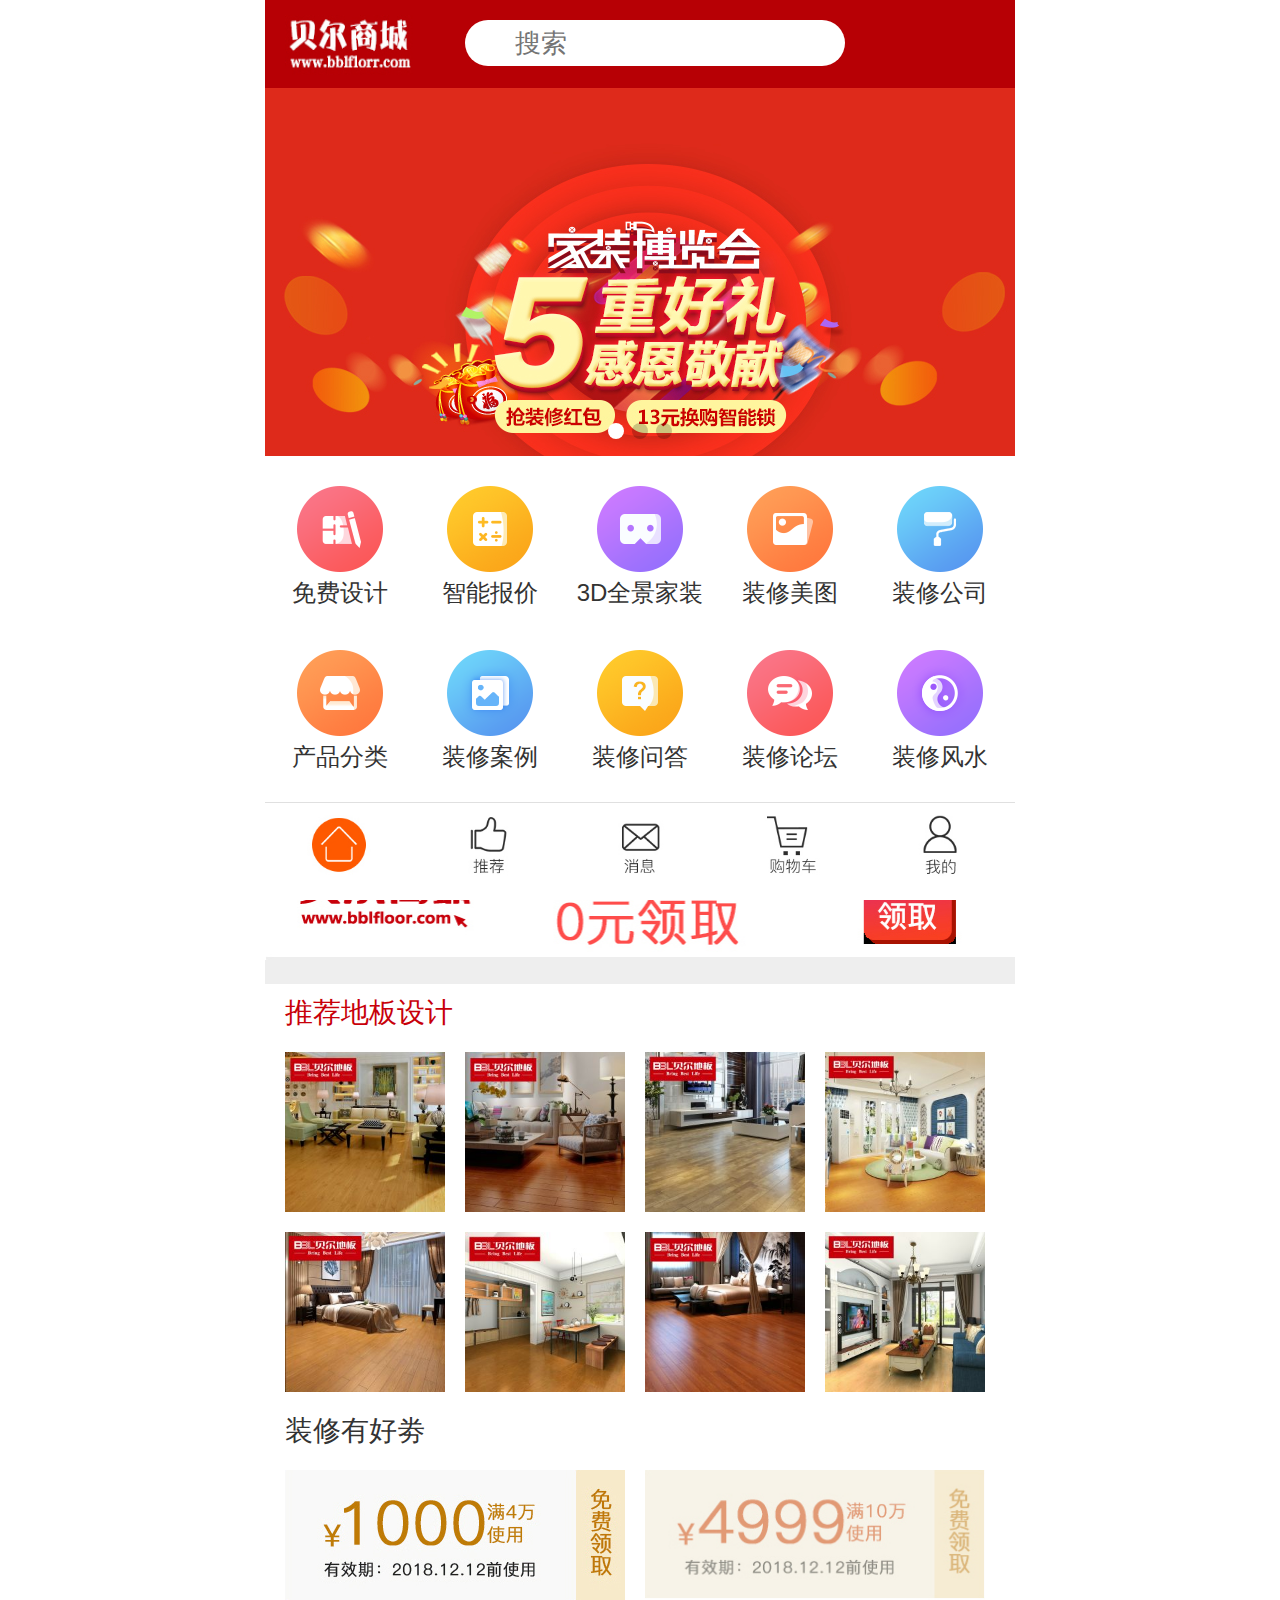
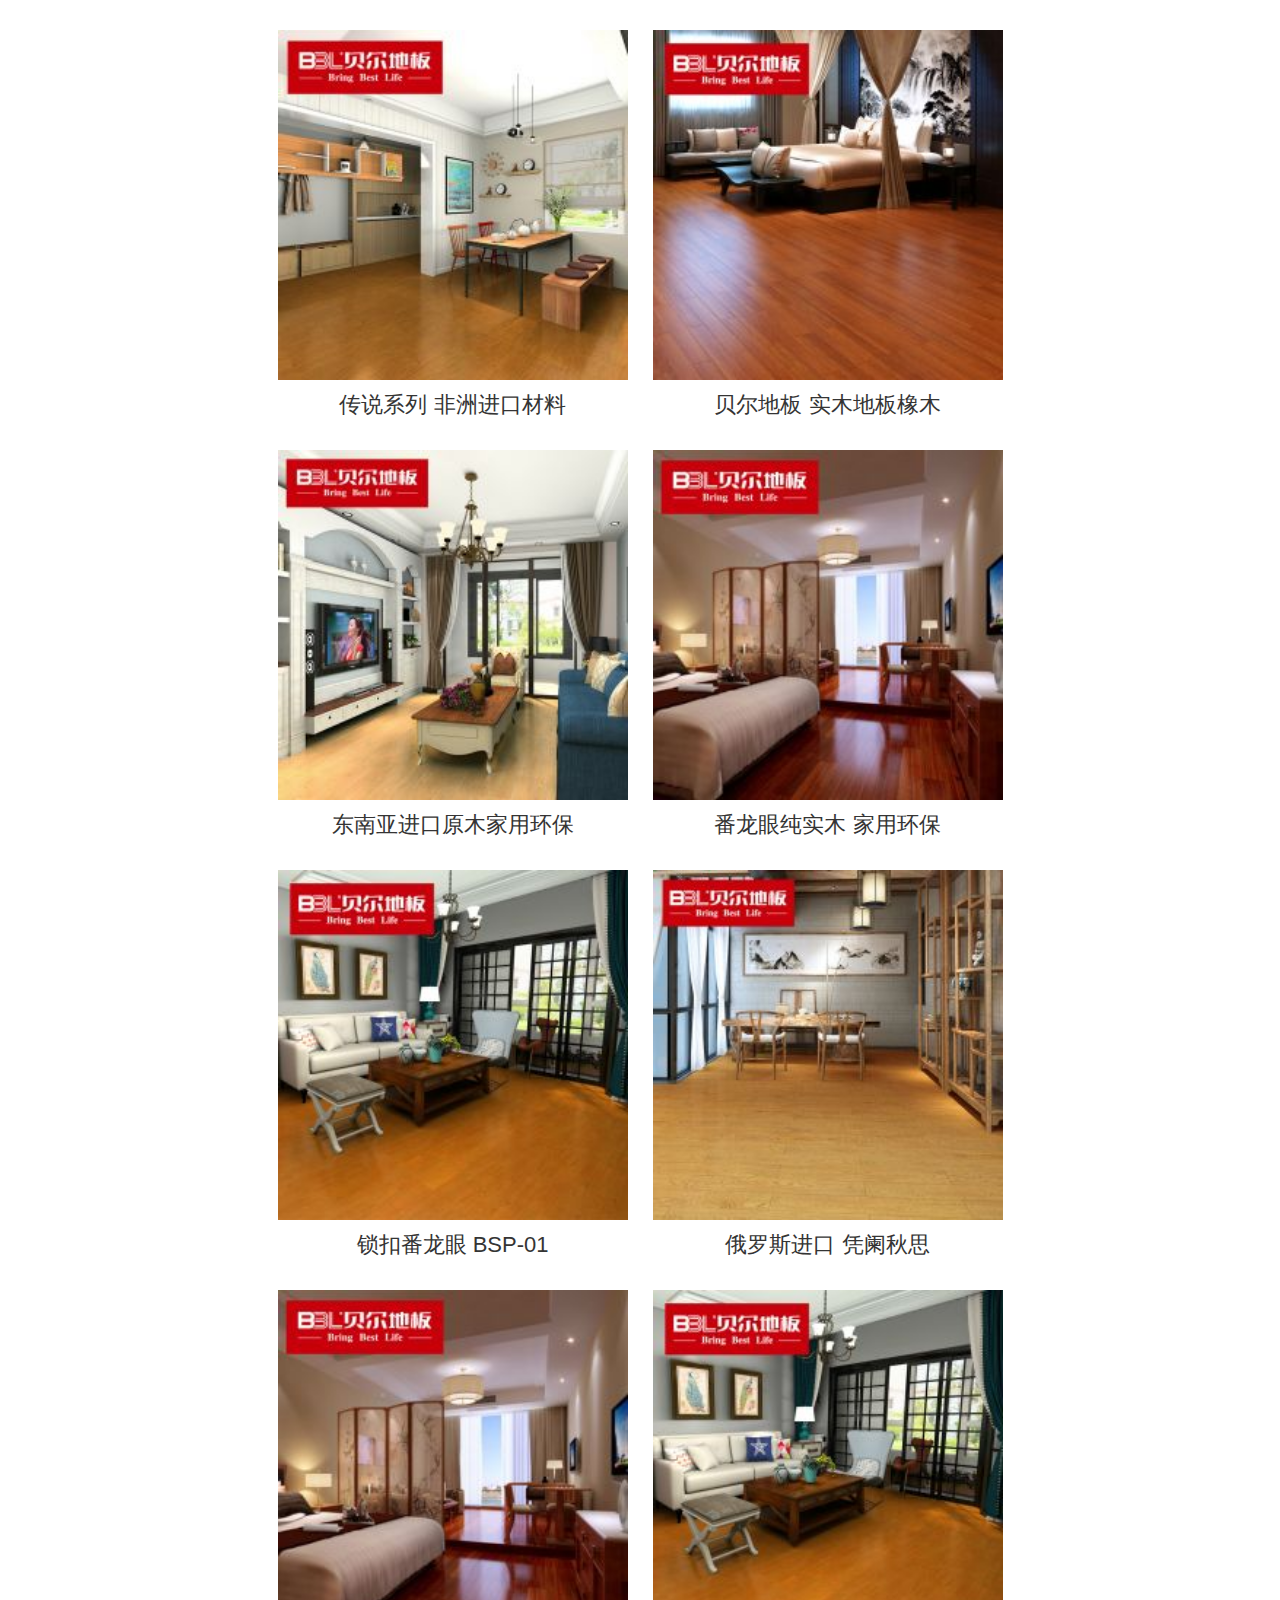
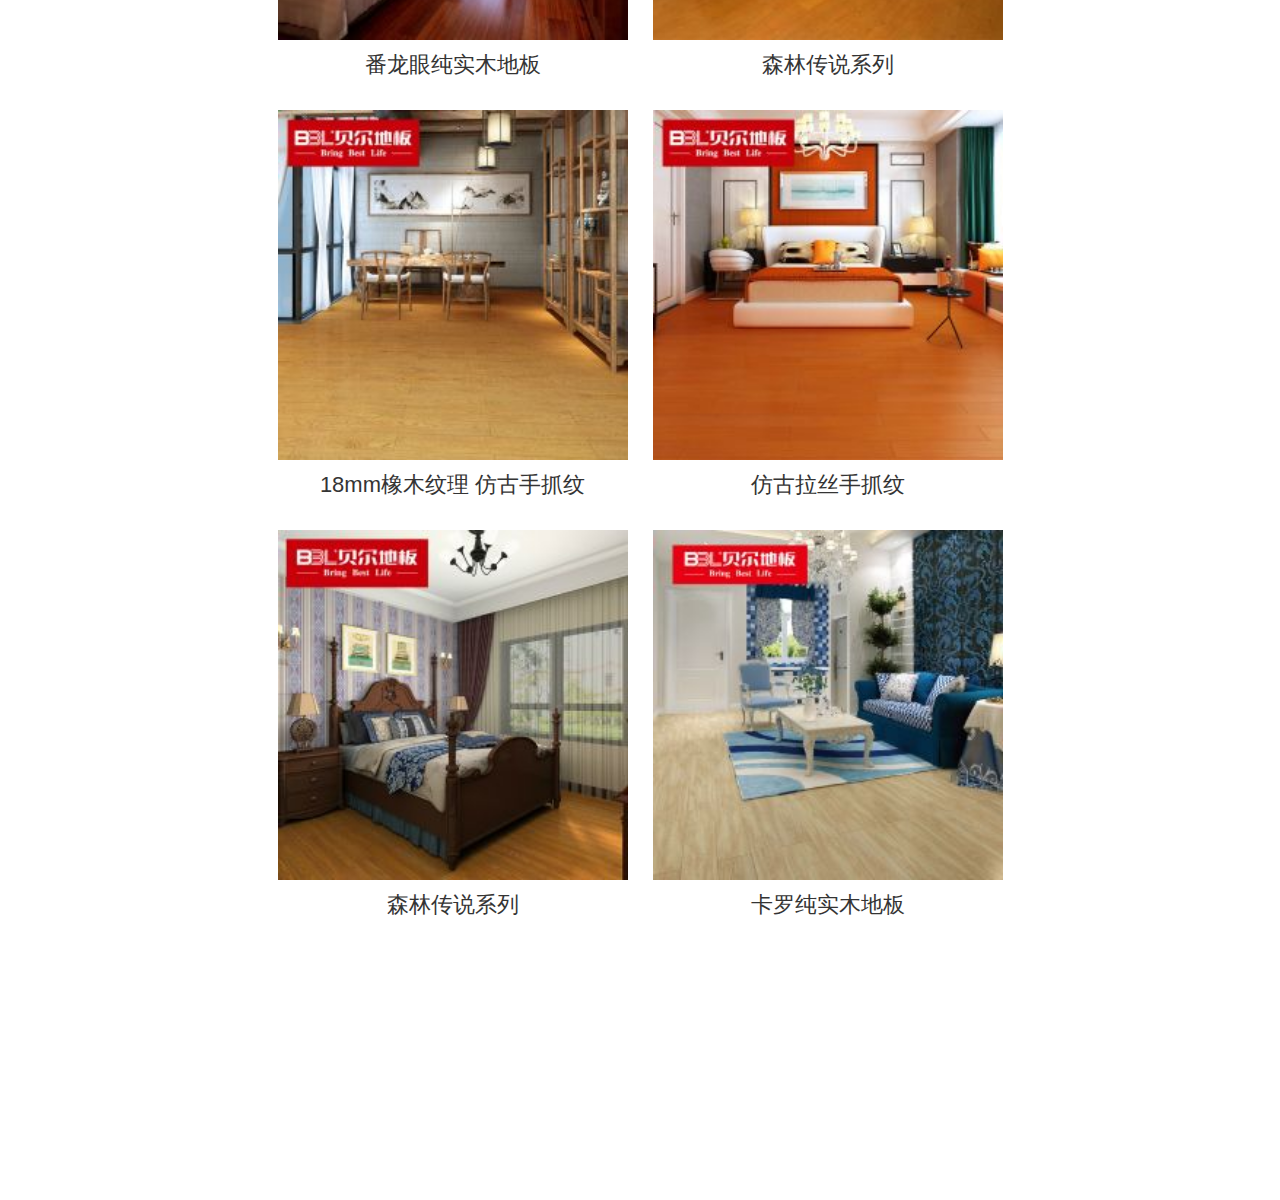
<file: index.html>
<!DOCTYPE html>
<html>
<head>
	<meta charset="utf-8">
	<meta name="viewport" content="width=device-width, initial-scale=1.0, maximum-scale=1.0, minimum-scale=1.0, user-scalable=no">
	<title>贝尔商城移动端</title>
	<link rel="stylesheet" type="text/css" href="style/base.css">
	<link rel="stylesheet" type="text/css" href="style/swiper-4.1.6.min.css">
	<link rel="shortcut icon" type="text/css" href="bei.ico">
	<script src="js/adaptive.js"></script>
</head>
<body>
	<header class="a_header">
		<div class="a_header_left">
			<img src="images/logo.jpg">
		</div>
		<div class="b_header">
			<form action="" method="post">
				<input type="text" placeholder="搜索">
				<div class="c_header iconfont">&#xe650;</div>
			</form>
		</div>
		<div class="d_header iconfont">&#xe629;</div>
		<div class="e_header iconfont">&#xe652;</div>
	</header>


	<main>
	<div class="main_wrap m_layout">
    	
    	<div class="banner">
        	
        	<div class="swiper-container">
                <div class="swiper-wrapper">
                    <div class="swiper-slide"><a href="#"><img src="images/bannan.jpg"></a></div>
                    <div class="swiper-slide"><a href="#"><img src="images/bannan.jpg"></a></div>
                    <div class="swiper-slide"><a href="#"><img src="images/bannan.jpg"></a></div>
                </div>
               
                <div class="swiper-pagination""></div>
                
            </div>
        	
        </div>

        <nav>
        	<ul>
        		<li>
                	<a href="">
                        <img src="images/1.png">
                        <p>免费设计</p>
                    </a>
                </li>
                <li>
                	<a href="">
                        <img src="images/2.png">
                        <p>智能报价</p>
                    </a>
                </li>
                <li>
                	<a href="">
                        <img src="images/3.png">
                        <p>3D全景家装</p>
                    </a>
                </li>
                <li>
                	<a href="">
                        <img src="images/4.png">
                        <p>装修美图</p>
                    </a>
                </li>
                <li>
                	<a href="">
                        <img src="images/5.png">
                        <p>装修公司</p>
                    </a>
                </li>
                <li>
                	<a href="html/liebiaoye.html">
                        <img src="images/6.png">
                        <p>产品分类</p>
                    </a>
                </li>
                <li>
                	<a href="">
                        <img src="images/7.png">
                        <p>装修案例</p>
                    </a>
                </li>
                <li>
                	<a href="">
                        <img src="images/8.png">
                        <p>装修问答</p>
                    </a>
                </li>
                <li>
                	<a href="">
                        <img src="images/9.png">
                        <p>装修论坛</p>
                    </a>
                </li>
                <li>
                	<a href="">
                        <img src="images/10.png">
                        <p>装修风水</p>
                    </a>
                </li>
                <div class="clearfix"></div>
        	</ul>
        </nav>

        <div class="ti"></div>

        <div class="tu">
        	<a href="">
        	    <img src="images/1.jpg">
        	</a>
        </div>

        <div class="ti_a"></div>

        <div class="tui">
        	<ul>
        		<p>推荐地板设计</p>
        		<li>
        			<a href="">
        			    <img src="images/2.jpg">
        			</a>
        		</li>
        		<li>
        			<a href="">
        			    <img src="images/3.jpg">
        			</a>
        		</li>
        		<li>
        			<a href="">
        			    <img src="images/4.jpg">
        			</a>
        		</li>
        		<li>
        			<a href="">
        			    <img src="images/5.jpg">
        			</a>
        		</li>
        		<li>
        			<a href="">
        			     <img src="images/6.jpg">
        			</a>
        		</li>
        		<li>
        			<a href="">
        			    <img src="images/7.jpg">
        			</a>
        		</li>
        		<li>
        			<a href="">
        			    <img src="images/8.jpg">
        			</a>
        		</li>
        		<li>
        			<a href="">
        			    <img src="images/9.jpg">
        			</a>
        		</li>

        		<div class="clearfix"></div>
        	</ul>
        </div>
    	
    	<div class="juan">
    		<ul>
    			<p>装修有好劵</p>
    			<li>
    				<a href="">
    					<img src="images/10.jpg">
    				</a>
    			</li>
    			<li>
    				<a href="">
    					<img src="images/11.jpg">
    				</a>
    			</li>
    		</ul>
    	</div>

<!--     	    <section class="floor_kill">

        	<div class="kill_bt">
            	<h2>掌上秒拍</h2>
                <div>
                	<p>距离开始：</p>
                	<span>04</span>
                	<span>:</span>
                	<span>18</span>
                	<span>:</span>
                	<span>40</span>
                </div>
                <a href="#">更多好礼等你来拿</a>
                <div class="clearfix"></div>
            </div>

            <div class="kill_con">

              <div class="swiper-container swiper-kill">
                <div class="swiper-wrapper">

                  <div class="swiper-slide">
                  	<a href="#">
                  		<div class="pic">
                  			<img src="images/12.jpg">
                  		</div>
                        <div class="text">
                        	<p class="name">贝尔地板 圆盘豆实木地板 森林传说系列  非洲进口材料 家用环保 哑光平面 BY-01 鎏金岁月</p>
                            <p class="pro">原价: ￥246.00</p>
                            <p class="price">抢购价: ￥159.00</p>
                        
                        </div>
                  	</a>
                </div>

                  <div class="swiper-slide">
                  	<a href="#">
                  		<div class="pic">
                  			<img src="images/13.jpg">
                  		</div>
                        <div class="text">
                        	<p class="name">贝尔地板 实木地板橡木 森林传说系列 BX-06 蔚蓝海岸</p>
                            <p class="pro">原价: ￥246.00</p>
                            <p class="price">抢购价: ￥159.00</p>
                        
                        </div>
                  	</a>
                </div>

                  <div class="swiper-slide">
                  	<a href="#">
                  		<div class="pic">
                  			<img src="images/14.jpg">
                  		</div>
                        <div class="text">
                        	<p class="name">贝尔地板 番龙眼实木地板东南亚进口原木家用环保 森林传说系列 BP-01</p>
                            <p class="pro">原价: ￥246.00</p>
                            <p class="price">抢购价: ￥159.00</p>
                        
                        </div>
                  	</a>
                </div>

                  <div class="swiper-slide">
                  	<a href="#">
                  		<div class="pic">
                  			<img src="images/15.jpg">
                  		</div>
                        <div class="text">
                        	<p class="name">贝尔商城贝尔商城贝尔商城贝尔商城贝尔商城贝尔商城贝尔商城</p>
                            <p class="pro">￥180.00</p>
                            <p class="price">￥246.00</p>
                        
                        </div>
                  	</a>
                </div>

                  
                </div>
               
              </div>

            
            
            </div>

        </section>
 -->


        <div class="tui_a">
        	<ul>
        		<li>
        			<a href="">
        				<img src="images/12.jpg">
        				<p>传说系列  非洲进口材料</p>
        			</a>
        		</li>
        		<li>
        			<a href="">
        				<img src="images/13.jpg">
        				<p>贝尔地板 实木地板橡木</p>
        			</a>
        		</li>
        		<li>
        			<a href="">
        				<img src="images/14.jpg">
        				<p>东南亚进口原木家用环保</p>
        			</a>
        		</li>
        		<li>
        			<a href="">
        				<img src="images/15.jpg">
        				<p>番龙眼纯实木 家用环保 </p>
        			</a>
        		</li>
        		<li>
        			<a href="">
        				<img src="images/16.jpg">
        				<p>锁扣番龙眼 BSP-01</p>
        			</a>
        		</li>
        		<li>
        			<a href="">
        				<img src="images/17.jpg">
        				<p>俄罗斯进口 凭阑秋思</p>
        			</a>
        		</li>
        		<li>
        			<a href="">
        				<img src="images/23.jpg">
        				<p>番龙眼纯实木地板</p>
        			</a>
        		</li>
        		<li>
        			<a href="">
        				<img src="images/24.jpg">
        				<p>森林传说系列</p>
        			</a>
        		</li>
        		<li>
        			<a href="">
        				<img src="images/25.jpg">
        				<p>18mm橡木纹理 仿古手抓纹</p>
        			</a>
        		</li>
        		<li>
        			<a href="">
        				<img src="images/26.jpg">
        				<p>仿古拉丝手抓纹</p>
        			</a>
        		</li>
        		<li>
        			<a href="">
        				<img src="images/27.jpg">
        				<p>森林传说系列</p>
        			</a>
        		</li>
        		<li>
        			<a href="">
        				<img src="images/28.jpg">
        				<p>卡罗纯实木地板</p>
        			</a>
        		</li>
        	</ul>
        		<div class="clearfix"></div>
        	</div>
        </div>

    </div>
</main>


<footer>
	<ul>
    	<li class="tab_on">
        	<a href="index.html">
            </a>
        </li>
        <li>
        	<a href="">
            </a>
        </li>
        <li>
        	<a href="">
            </a>
        </li>
        <li>
        	<a href="html/gouwuche.html">
            </a>
        </li>
        <li>
        	<a href="html/wode.html">
            </a>
        </li>
    </ul>

</footer>





<script src="js/swiper-4.1.6.min.js"></script>
<script>
    var swiper = new Swiper('.swiper-container', {
		loop : true,
	  	autoplay: {
		  stopOnLastSlide: false,
		  disableOnInteraction: false, 
    	  delay: 2000,
  		},
      pagination: {
        el: '.swiper-pagination',
		clickable :true,
      },
    });
  </script>


</body>
</html>
</file>
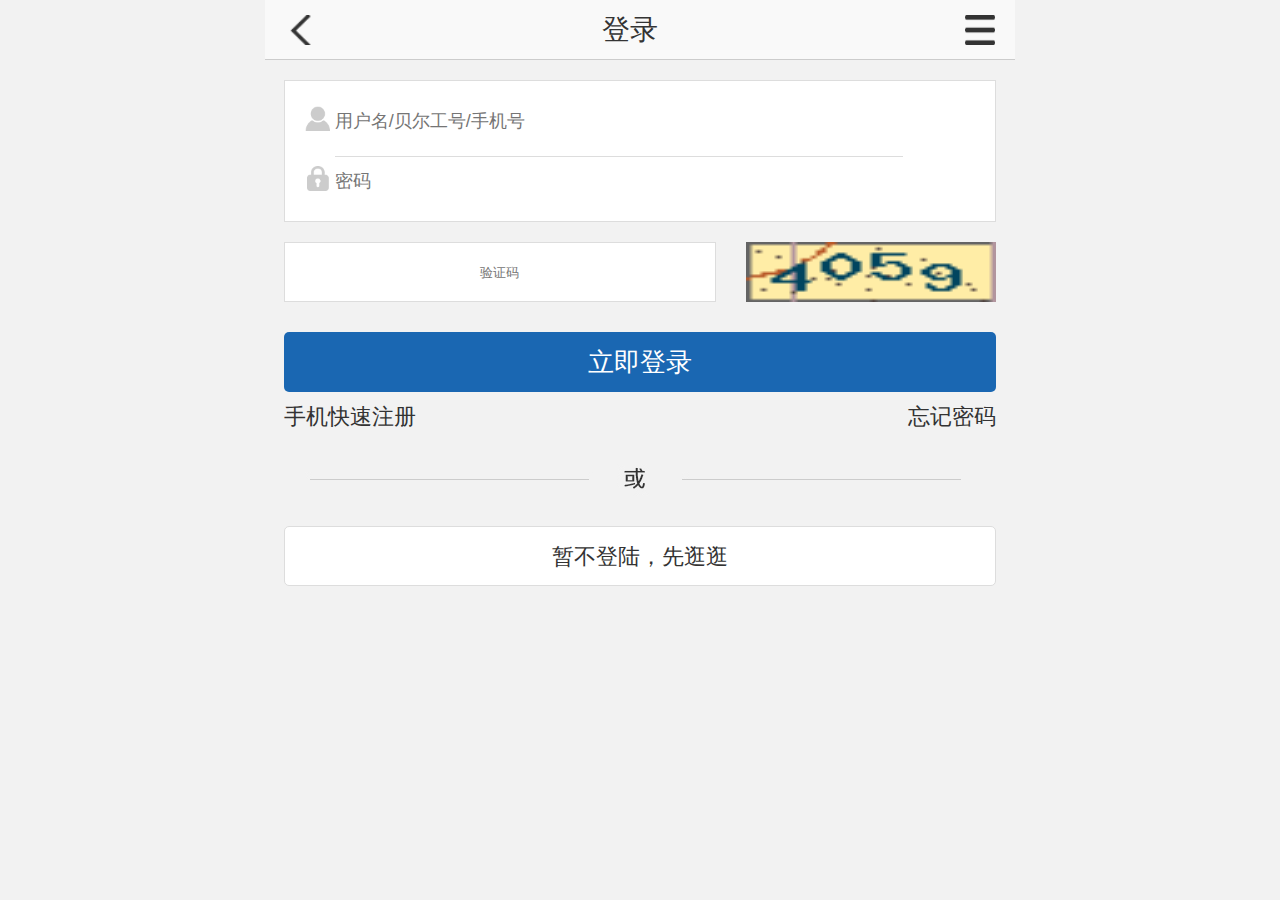
<file: html/denglu.html>
<!DOCTYPE html>
<html>
<head>
	<meta charset="utf-8">
	<meta name="viewport" content="width=device-width, initial-scale=1.0, maximum-scale=1.0, minimum-scale=1.0, user-scalable=no">
	<title>登录</title>
	<link rel="shortcut icon" type="text/css" href="../bei.ico">
	<link rel="stylesheet" type="text/css" href="../css/denglu.css">
	<script src="../js/adaptive.js"></script>
</head>
<body class="m_layout">

<!-- 顶部开始 -->

	<div class="ding">
		<a href="wode.html">
			<img src="../images/05.png">
			<p>
				登录
				<img src="../images/04.png">
			</p>
		</a>
	</div>
<!-- 	顶部结束 -->
<!-- 输入框 -->

    <div class="deng">
    	<div class="deng_a">
    		<img src="../images/02.png">
    		<input type="text" placeholder="用户名/贝尔工号/手机号" >
    	</div>
    	<div class="deng_b">
    		<img src="../images/03.png">
    		<input type="text" placeholder="密码" >
    	</div>
    </div>

    <div class="yan">
    	<div class="yan_a">
    		<input type="text" placeholder="验证码">
    		<img src="../images/01.png">
    	</div>
    </div>

    <!-- 立即登录 -->

    <div class="liji">
    	<div class="liji_a">
    		<a href="wode.html">
    			<p>立即登录</p>
    		</a>
    	</div>
    </div>

    <div class="shouji">
    	<div class="shouji_a">
    		<a href="zhuce.html">
    			<ul>
    				 <p>手机快速注册</p>
    				<li>
    					忘记密码
    				</li>
    			</ul>
    		</a>
    	</div>
    </div>

    <div class="huo">
    	<img src="../images/00019.jpg">
    </div>

    <div class="zan">
    	<div class="zan_a">
    		<a href="../index.html">
    			<p>暂不登陆，先逛逛</p>
    		</a>
    	</div>
    </div>









</body>
</html>
</file>
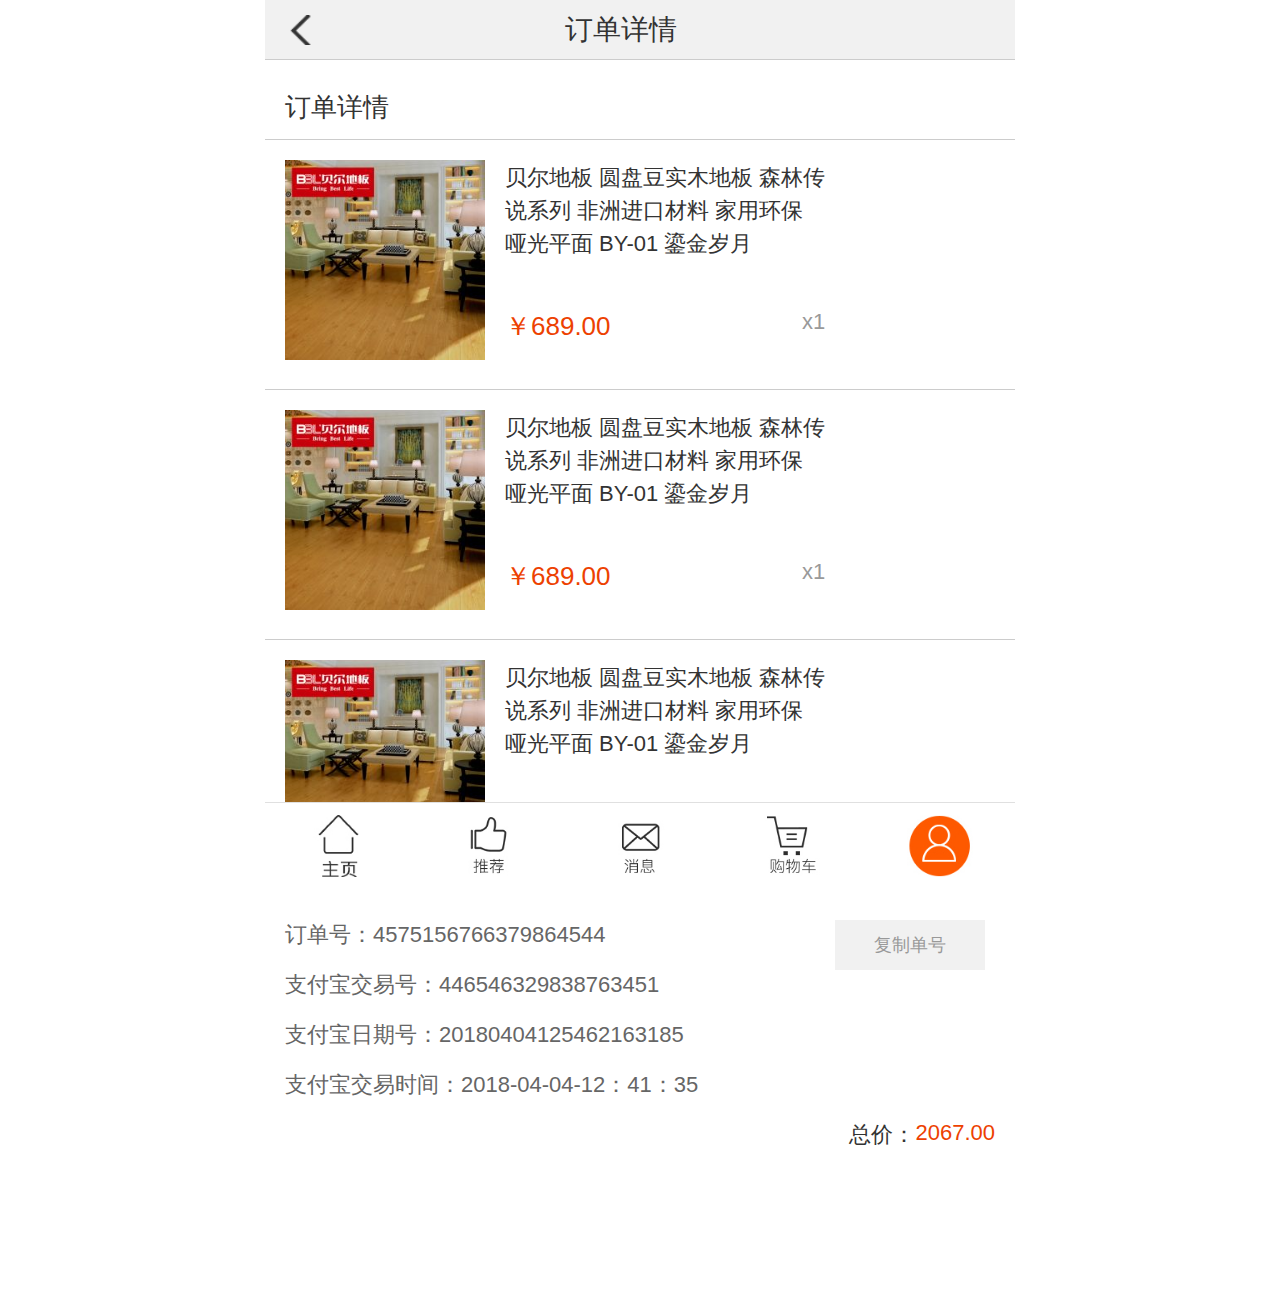
<file: html/dingdanxiangqing.html>
<!DOCTYPE html>
<html>
<head>
	<meta charset="utf-8">
	<meta name="viewport" content="width=device-width, initial-scale=1.0, maximum-scale=1.0, minimum-scale=1.0, user-scalable=no">
	<title>订单详情</title>
	<script src="../js/adaptive.js"></script>
	<link rel="stylesheet" type="text/css" href="../css/dingdanxiangqing.css">
	<link rel="shortcut icon" type="text/css" href="../bei.ico">
</head>
<body class="m_layout">

<!-- 顶部开始 -->

	<div class="ding">
		<a href="wode.html">
			<img src="../images/05.png">
			<p>
				订单详情
				
			</p>
		</a>
	</div>

	<!-- 详情开始 -->

	<div class="xiang">
		<p>订单详情</p>
	</div>

	<!-- 产品开始 -->

	<div class="chan">
		<div class="chan_a">
			<a href="xiangqing.html">
				<img src="../images/2.jpg">
			</a>
		</div>
		<div class="chan_b">
			<span class="chan_c">
				贝尔地板 圆盘豆实木地板 森林传<br>说系列 非洲进口材料 家用环保<br>哑光平面 BY-01 鎏金岁月
			</span>
			<div class="chan_d">
				<p>￥689.00</p>
				<li>x1</li>
				<div class="clearfix"></div>
			</div>
		</div>
		<div class="clearfix"></div>
	</div>
	<div class="chan">
		<div class="chan_a">
			<a href="xiangqing.html">
				<img src="../images/2.jpg">
			</a>
		</div>
		<div class="chan_b">
			<span class="chan_c">
				贝尔地板 圆盘豆实木地板 森林传<br>说系列 非洲进口材料 家用环保<br>哑光平面 BY-01 鎏金岁月
			</span>
			<div class="chan_d">
				<p>￥689.00</p>
				<li>x1</li>
				<div class="clearfix"></div>
			</div>
		</div>
		<div class="clearfix"></div>
	</div>
	<div class="chan">
		<div class="chan_a">
			<a href="xiangqing.html">
				<img src="../images/2.jpg">
			</a>
		</div>
		<div class="chan_b">
			<span class="chan_c">
				贝尔地板 圆盘豆实木地板 森林传<br>说系列 非洲进口材料 家用环保<br>哑光平面 BY-01 鎏金岁月
			</span>
			<div class="chan_d">
				<p>￥689.00</p>
				<li>x1</li>
				<div class="clearfix"></div>
			</div>
		</div>
		<div class="clearfix"></div>
	</div>

	<!-- 订单单号 -->

	<div class="danhao">
		<div class="danhao_a">
			<p>
				订单号：4575156766379864544
			</p>
		</div>
		<div class="danhao_b">
			<a href="">
				<p>
					复制单号
				</p>
			</a>
		</div>
		<div class="clearfix"></div>
	</div>

	<div class="danhao_c">
		<p>
			支付宝交易号：446546329838763451
		</p>
	</div>
	<div class="danhao_d">
		<p>
			支付宝日期号：20180404125462163185
		</p>
	</div>
	<div class="danhao_d">
		<p>
			支付宝交易时间：2018-04-04-12：41：35
		</p>
	</div>
	<div class="danhao_e">
		<span>2067.00</span>
		<p>总价：</p>
		<div class="clearfix"></div>
	</div>

	<!-- 底部 -->

	<footer>
	<ul>
    	<li class="tab_on">
        	<a href="../index.html">
            </a>
        </li>
        <li>
        	<a href="">
            </a>
        </li>
        <li>
        	<a href="">
            </a>
        </li>
        <li>
        	<a href="gouwuche.html">
            </a>
        </li>
        <li>
        	<a href="">
            </a>
        </li>
    </ul>

</footer>


</body>
</html>
</file>
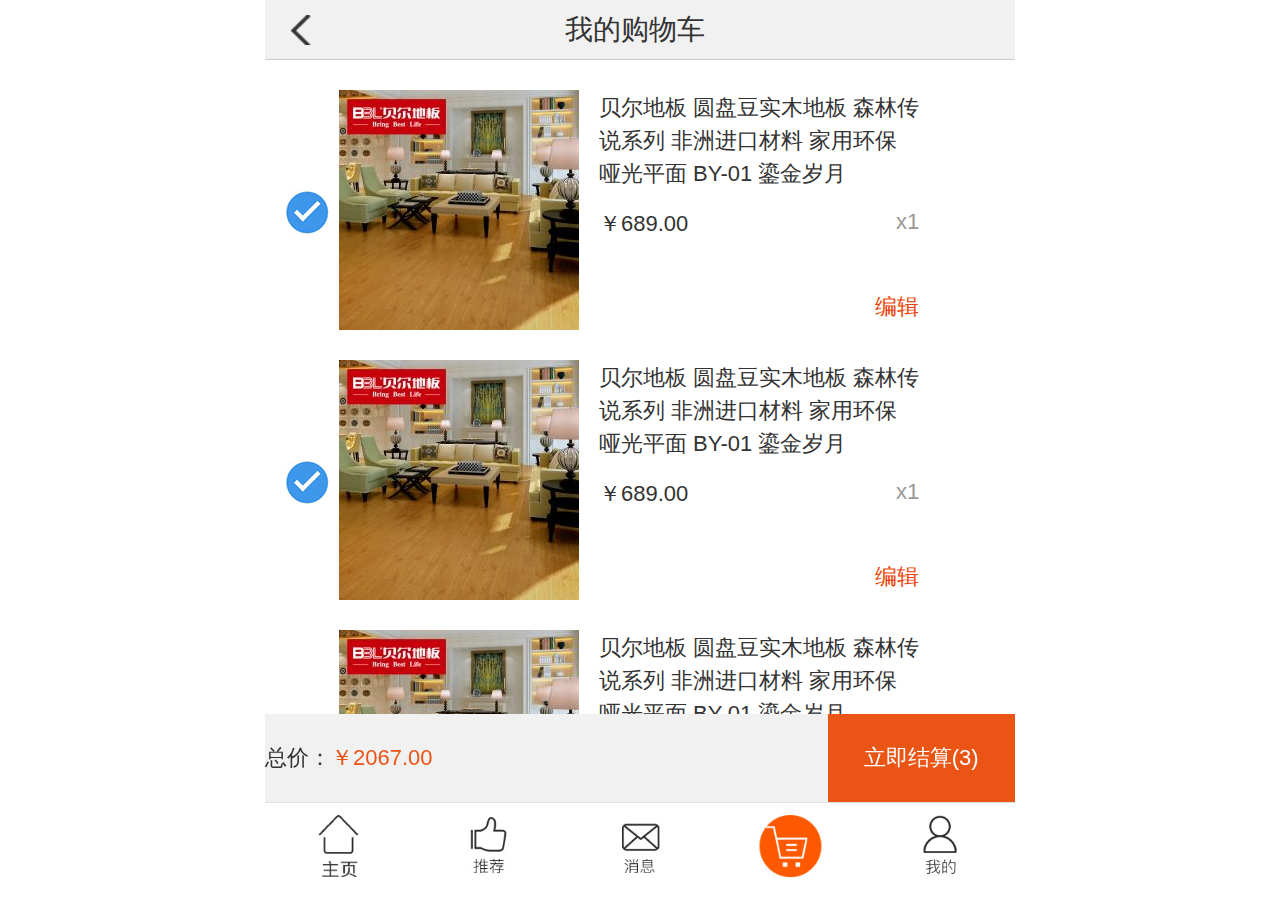
<file: html/gouwuche.html>
<!DOCTYPE html>
<html>
<head>
	<meta charset="utf-8">
	<meta name="viewport" content="width=device-width, initial-scale=1.0, maximum-scale=1.0, minimum-scale=1.0, user-scalable=no">
	<title>购物车</title>
	<script src="../js/adaptive.js"></script>
	<link rel="stylesheet" type="text/css" href="../css/gouwuche.css">
	<link rel="shortcut icon" type="text/css" href="../bei.ico">
</head>
<body class="m_layout">
	<!-- 顶部开始 -->

	<div class="ding">
		<a href="xiangqing.html">
			<img src="../images/05.png">
			<p>
				我的购物车
				
			</p>
		</a>
	</div>

	<!-- 产品开始 -->

	<div class="chan">
		<div class="chan_a">
			<img src="../images/duihao.jpg">
		</div>
		<div class="chan_b">
			<a href="">
				<img src="../images/2.jpg">
			</a>
		</div>
		<div class="chan_c">
			<a href="">
				贝尔地板 圆盘豆实木地板 森林传<br>说系列 非洲进口材料 家用环保<br>哑光平面 BY-01 鎏金岁月
			</a>
			<div class="chan_d">
				<span>￥689.00</span>
				<li>x1</li>
				<div class="clearfix"></div>
			</div>
			<div class="chan_e">
				<p>
					<a href="">编辑</a>
				</p>
			</div>
			
		</div>
		<div class="clearfix"></div>
	</div>

	<div class="chan">
		<div class="chan_a">
			<img src="../images/duihao.jpg">
		</div>
		<div class="chan_b">
			<a href="">
				<img src="../images/2.jpg">
			</a>
		</div>
		<div class="chan_c">
			<a href="">
				贝尔地板 圆盘豆实木地板 森林传<br>说系列 非洲进口材料 家用环保<br>哑光平面 BY-01 鎏金岁月
			</a>
			<div class="chan_d">
				<span>￥689.00</span>
				<li>x1</li>
				<div class="clearfix"></div>
			</div>
			<div class="chan_e">
				<p>
					<a href="">编辑</a>
				</p>
			</div>
			
		</div>
		<div class="clearfix"></div>
	</div>

	<div class="chan">
		<div class="chan_a">
			<img src="../images/duihao.jpg">
		</div>
		<div class="chan_b">
			<a href="">
				<img src="../images/2.jpg">
			</a>
		</div>
		<div class="chan_c">
			<a href="">
				贝尔地板 圆盘豆实木地板 森林传<br>说系列 非洲进口材料 家用环保<br>哑光平面 BY-01 鎏金岁月
			</a>
			<div class="chan_d">
				<span>￥689.00</span>
				<li>x1</li>
				<div class="clearfix"></div>
			</div>
			<div class="chan_e">
				<p>
					<a href="">编辑</a>
				</p>
			</div>
			
		</div>
		<div class="clearfix"></div>
	</div>

	<!-- 底部开始 -->

	<footer>
	<ul>
    	<li class="tab_on">
        	<a href="../index.html">
            </a>
        </li>
        <li>
        	<a href="">
            </a>
        </li>
        <li>
        	<a href="">
            </a>
        </li>
        <li>
        	<a href="">
            </a>
        </li>
        <li>
        	<a href="wode.html">
            </a>
        </li>
    </ul>

</footer>

<div class="jie">
	<div class="jie_a">
		<p>总价：</p>
		<li>￥2067.00</li>
		<div class="jie_b">
			<span>
				<a href="">
					立即结算(3)
				</a>
			</span>
		</div>
		<div class="clearfix"></div>
	</div>
</div>

</body>
</html>
</file>
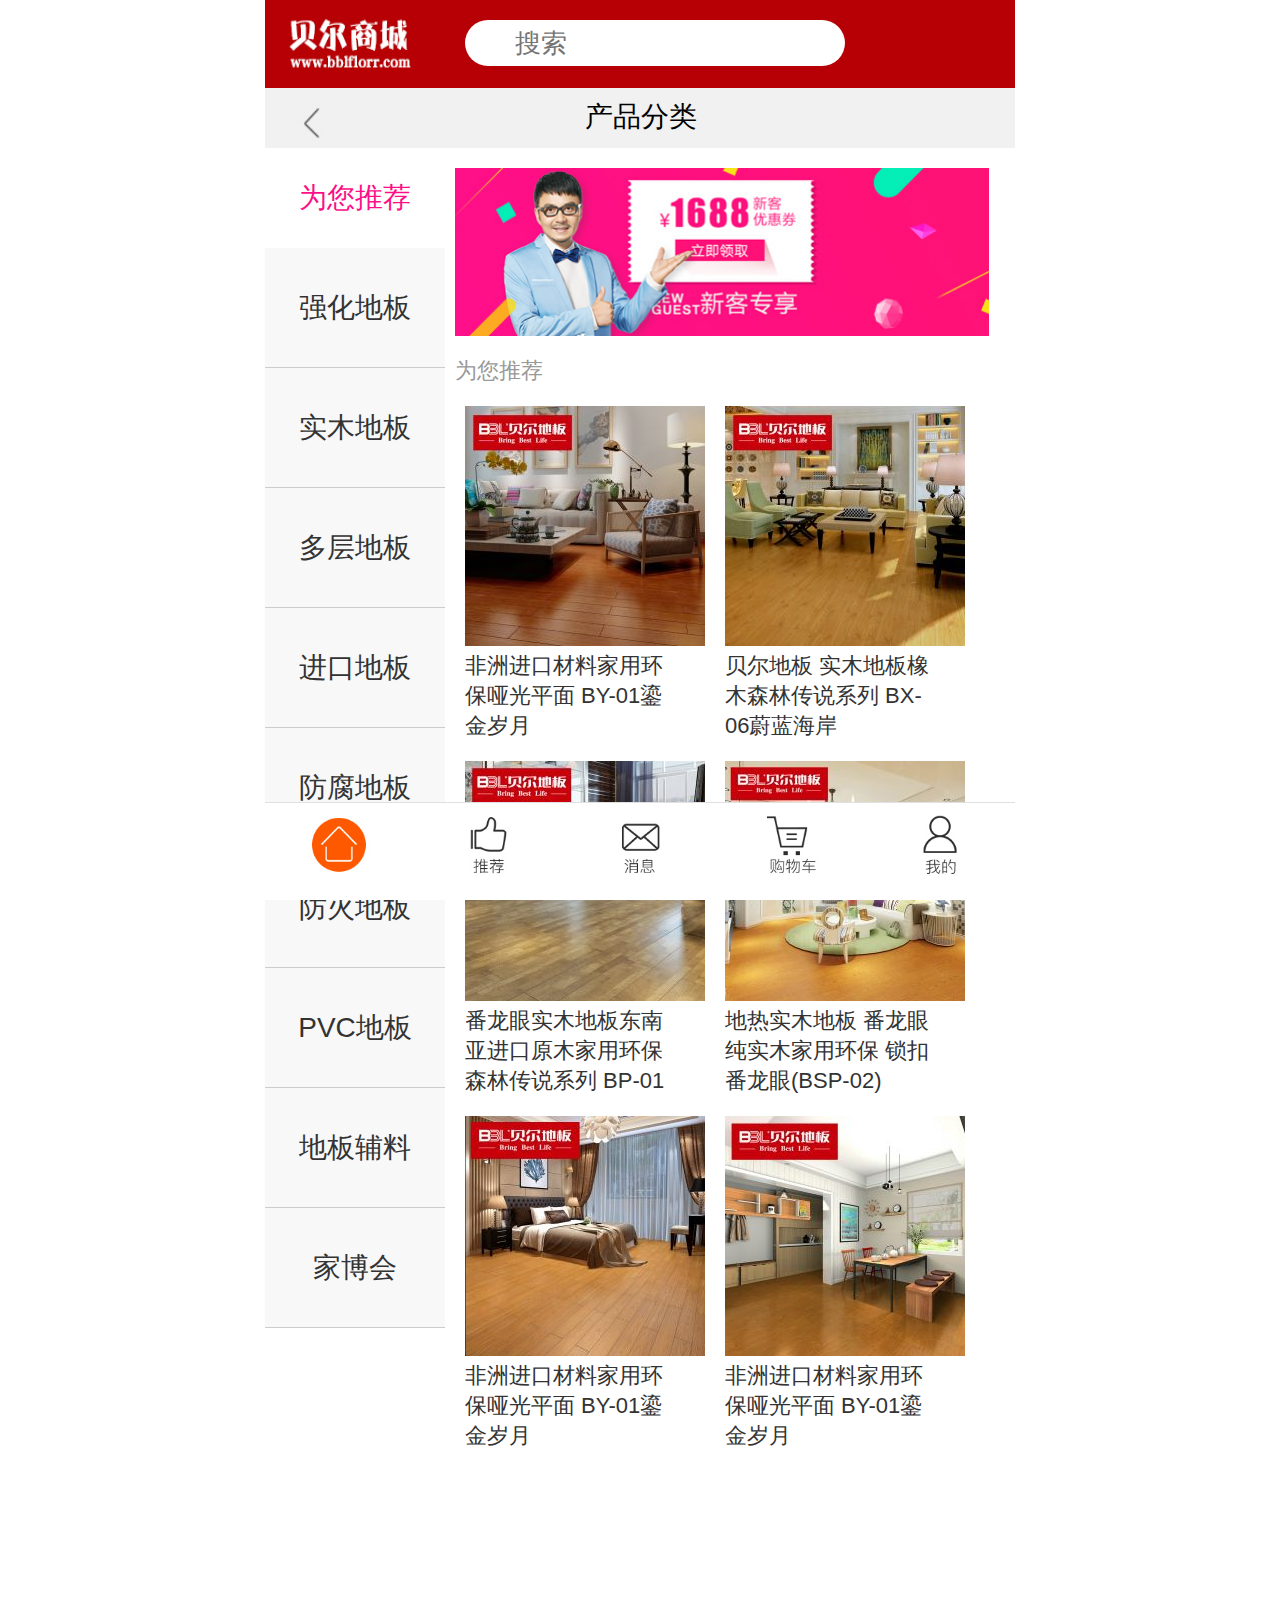
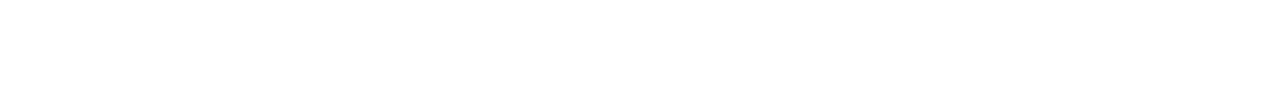
<file: html/liebiaoye.html>
<!DOCTYPE html>
<html>
<head>
	<meta charset="utf-8">
	<meta name="viewport" content="width=device-width, initial-scale=1.0, maximum-scale=1.0, minimum-scale=1.0, user-scalable=no">
	<title>列表页</title>
	<link rel="stylesheet" type="text/css" href="../css/liebiaoye.css">
    <link rel="shortcut icon" type="text/css" href="bei.ico">
	<script src="../js/adaptive.js"></script>
    <script type="text/javascript">
$(document).ready(function() {  
    $(".tabs li").click(function() {  
       $(".tabs li a").removeClass("current");
       $(this).children("a").addClass("current");
       
       $(".category_right").hide(0);
       $(".category_right:eq(" + $(this).index() + ")").show(0);
    });  
  
});  
</script>
<body>


	<header class="a_header">
		<div class="a_header_left">
			<img src="../images/logo.jpg">
		</div>
		<div class="b_header">
			<form action="" method="post">
				<input type="text" placeholder="搜索">
				<div class="c_header iconfont">&#xe650;</div>
			</form>
		</div>
		<div class="d_header iconfont">&#xe629;</div>
		<div class="e_header iconfont">&#xe652;</div>
	</header>


	<main>
	<div class="main_wrap m_layout">
		<div class="san">
    	    <div class="san_a">
    		    <div class="san_b">
    		        <a href="../index.html">
    			        <img src="../images/fanhui.jpg">
    		        </a>
    			    <p>产品分类</p>
    		    </div>
    	    </div>
        </div>

        <div class="fenlei">
        	<div class="fenlei_a">
        		<div class="fenlei_b">
        			<a href="">
        			    <p>为您推荐</p>
        			</a>
        		</div>
        		<div class="fenlei_c">
        			<a href="">
        			    <p>强化地板</p>
        			</a>
        		</div>
        		<div class="fenlei_c">
        			<a href="">
        			    <p>实木地板</p>
        			</a>
        		</div>
        		<div class="fenlei_c">
        			<a href="">
        			    <p>多层地板</p>
        			</a>
        		</div>
        		<div class="fenlei_c">
        			<a href="">
        			    <p>进口地板</p>
        			</a>
        		</div>
        		<div class="fenlei_c">
        			<a href="">
        			    <p>防腐地板</p>
        			</a>
        		</div>
        		<div class="fenlei_c">
        			<a href="">
        			    <p>防火地板</p>
        			</a>
        		</div>
        		<div class="fenlei_c">
        			<a href="">
        			    <p>PVC地板</p>
        			</a>
        		</div>
        		<div class="fenlei_c">
        			<a href="">
        			    <p>地板辅料</p>
        			</a>
        		</div>
        		<div class="fenlei_c">
        			<a href="">
        			    <p>家博会</p>
        			</a>
        		</div>
        	</div>
        	<div class="fenlei_d">
        		<a href="xiangqing.html">
        			<img src="../images/详情bannan.jpg">
        		</a>
        		<p>为您推荐</p>
        	</div>
        	<div class="tu">
        		<a href="xiangqing.html">
        			<img src="../images/001.jpg">
        			<p>非洲进口材料家用环<br>保哑光平面 BY-01鎏<br>金岁月</p>
        		</a>
        	</div>
        	<div class="tu">
        		<a href="xiangqing.html">
        			<img src="../images/002.jpg">
        			<p>贝尔地板 实木地板橡<br>木森林传说系列 BX-<br>06蔚蓝海岸</p>
        		</a>
        	</div>
        	<div class="tu">
        		<a href="xiangqing.html">
        			<img src="../images/003.jpg">
        			<p>番龙眼实木地板东南<br>亚进口原木家用环保<br>森林传说系列 BP-01</p>
        		</a>
        	</div>
        	<div class="tu">
        		<a href="xiangqing.html">
        			<img src="../images/004.jpg">
        			<p>地热实木地板 番龙眼<br>纯实木家用环保 锁扣<br>番龙眼(BSP-02)</p>
        		</a>
        	</div>
        	<div class="tu">
        		<a href="xiangqing.html">
        			<img src="../images/005.jpg">
        			<p>非洲进口材料家用环<br>保哑光平面 BY-01鎏<br>金岁月</p>
        		</a>
        	</div>
        	<div class="tu">
        		<a href="xiangqing.html">
        			<img src="../images/006.jpg">
        			<p>非洲进口材料家用环<br>保哑光平面 BY-01鎏<br>金岁月</p>
        		</a>
        	</div>
        	<div class="clearfix"></div>

        </div>







    </div>
</main>

<footer>
	<ul>
    	<li class="tab_on">
        	<a href="../index.html">
            </a>
        </li>
        <li>
        	<a href="">
            </a>
        </li>
        <li>
        	<a href="">
            </a>
        </li>
        <li>
        	<a href="gouwuche.html">
            </a>
        </li>
        <li>
        	<a href="wode.html">
            </a>
        </li>
    </ul>

</footer>

</body>
</html>
</file>
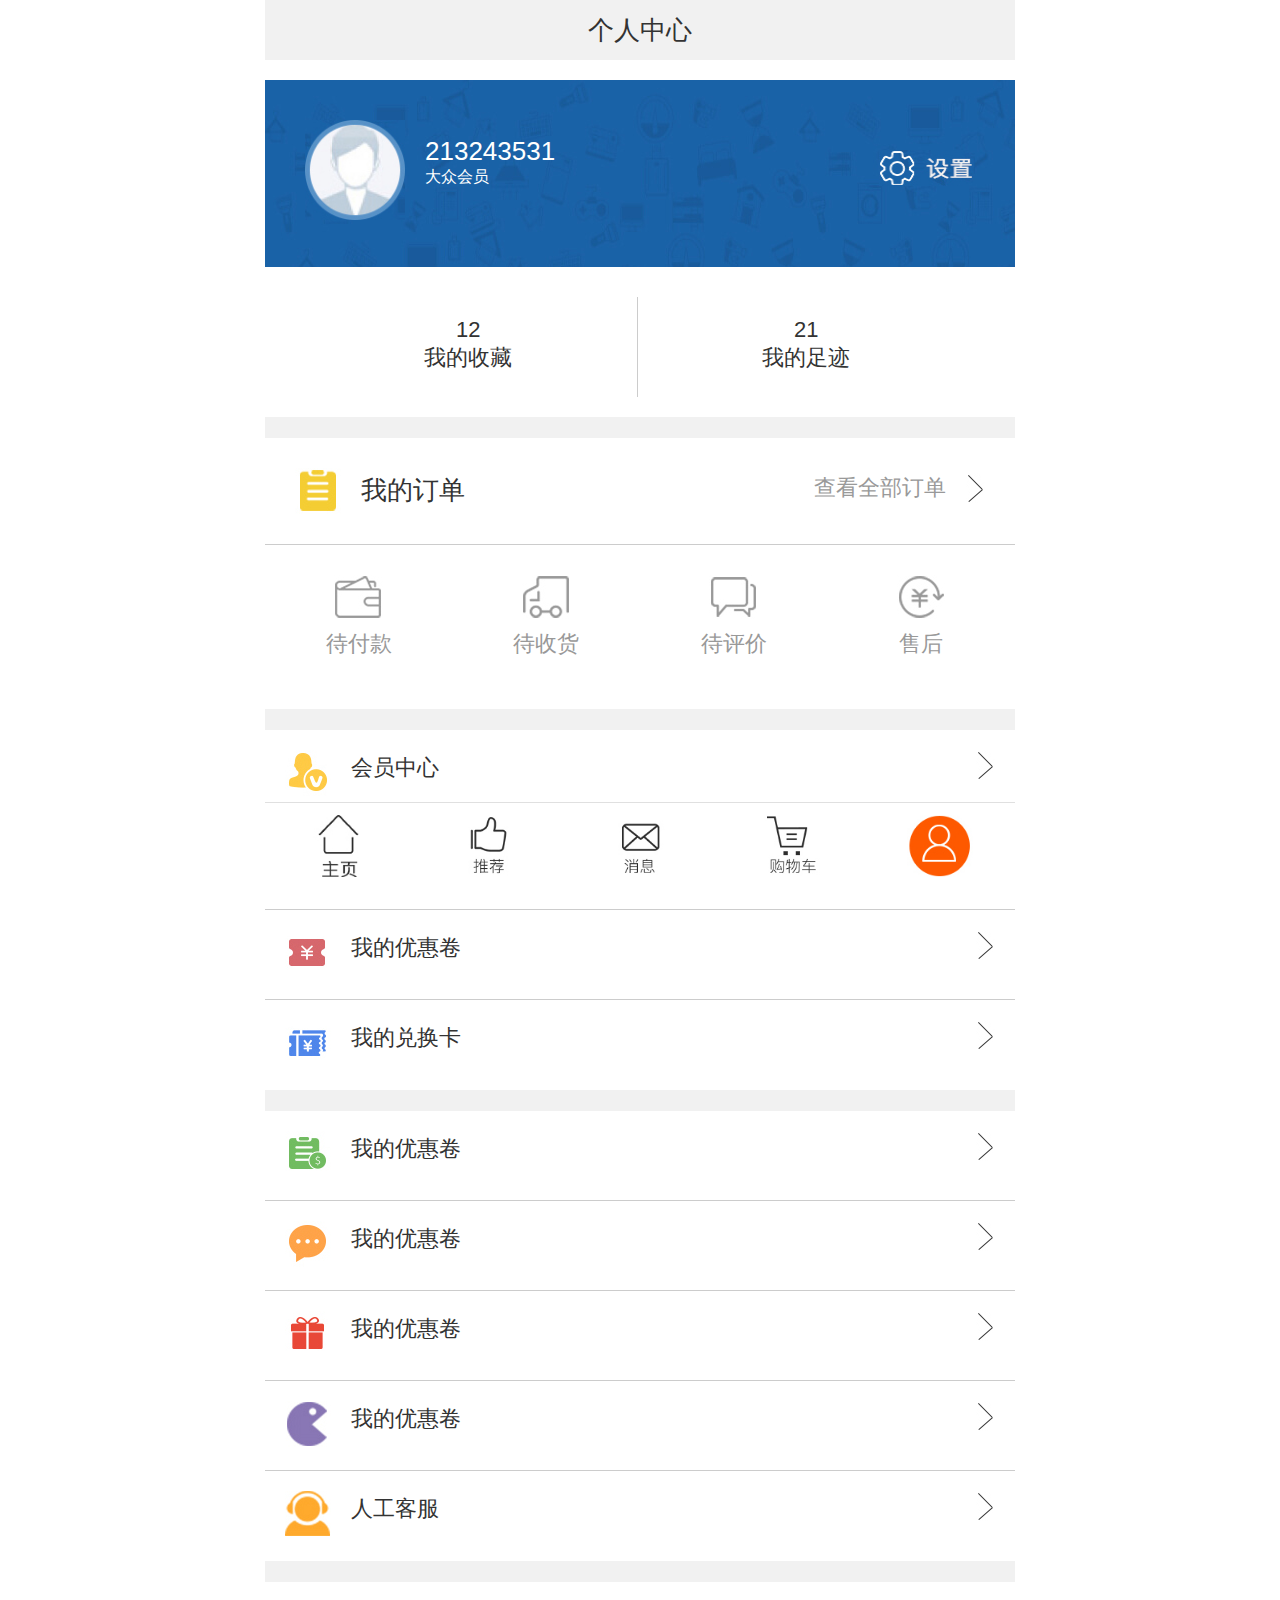
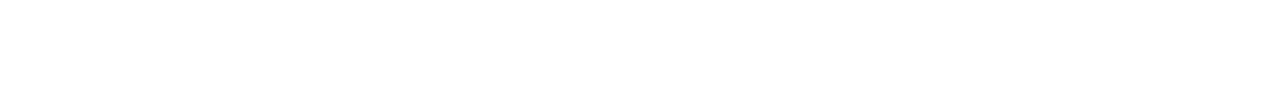
<file: html/wode.html>
<!DOCTYPE html>
<html>
<head>
	<meta charset="utf-8">
	<meta name="viewport" content="width=device-width, initial-scale=1.0, maximum-scale=1.0, minimum-scale=1.0, user-scalable=no">
	<title>我的</title>
	<link rel="stylesheet" type="text/css" href="../css/wode.css">
	<link rel="shortcut icon" type="text/css" href="../bei.ico">
	<script src="../js/adaptive.js"></script>
</head>
<body>
	<main class="m_layout">

<!-- 顶部开始 -->
	<div class="ding">
		<p>
			个人中心
		</p>
	</div>

	<div class="wode">
		<div class="wode_a">
			<a href="denglu.html">
				<img src="../images/00011.jpg">
			</a>
		</div>
		<div class="wode_b">
			<span>213243531</span>
			<p>大众会员</p>
		</div>
		<div class="wode_c">
			<a href="">
				<img src="../images/shezhi.jpg">
			</a>
		</div>
		<div class="clearfix"></div>
	</div>

	<!-- 收藏开始 -->

	<div class="shou">
		<div class="shou_a">
			<a href="">
				<p>12<br>我的收藏</p>
			</a>
		</div>
		<div class="shou_b">
			<a href="">
				<p>21<br>我的足迹</p>
			</a>
		</div>
		<div class="clearfix"></div>
	</div>

	<div class="kong"></div>

	<!-- 我的订单开始 -->
	<div class="dingdan">
		<div class="dingdan_a">
			<a href="">
				<img src="../images/0001.jpg">
			</a>
		</div>
		<div class="dingdan_b">
			<a href="dingdanxiangqing.html">
				<p>我的订单</p>
			</a>
		</div>
		<div class="dingdan_c">
			<a href="">
				<img src="../images/00013.jpg">
			</a>
		</div>
		<div class="dingdan_d">
			<a href="dingdanxiangqing.html">
				<p>查看全部订单</p>
			</a>
		</div>
		<div class="clearfix"></div>
	</div>

	<div class="kong_a"></div>

	<div class="shouhou">
		<ul>
			<li>
				<a href="">
					<img src="../images/00014.jpg">
					<p>待付款</p>
				</a>
			</li>
			<li>
				<a href="">
					<img src="../images/00015.jpg">
					<p>待收货</p>
				</a>
			</li>
			<li>
				<a href="">
					<img src="../images/00016.jpg">
					<p>待评价</p>
				</a>
			</li>
			<li>
				<a href="">
					<img src="../images/00017.jpg">
					<p>售后</p>
				</a>
			</li>
			<div class="clearfix"></div>
		</ul>
	</div>

	<div class="kong_b"></div>

	<!-- 分类开始 -->
	<div class="fenlei">
		<div class="fenlei_a">
			<a href="">
				<img src="../images/0002.jpg">
			</a>
		</div>
		<div class="fenlei_b">
			<a href="">
				会员中心
			</a>
		</div>
		<div class="fenlei_c">
			<a href="">
				<img src="../images/00013.jpg">
			</a>
		</div>
		<div class="clearfix"></div>
	</div>
	<div class="fenlei">
		<div class="fenlei_a">
			<a href="">
				<img src="../images/0003.jpg">
			</a>
		</div>
		<div class="fenlei_b">
			<a href="">
				收货地址
			</a>
		</div>
		<div class="fenlei_c">
			<a href="">
				<img src="../images/00013.jpg">
			</a>
		</div>
		<div class="clearfix"></div>
	</div>
	<div class="fenlei">
		<div class="fenlei_a">
			<a href="">
				<img src="../images/0004.jpg">
			</a>
		</div>
		<div class="fenlei_b">
			<a href="">
				我的优惠卷
			</a>
		</div>
		<div class="fenlei_c">
			<a href="">
				<img src="../images/00013.jpg">
			</a>
		</div>
		<div class="clearfix"></div>
	</div>
	<div class="fenlei_d">
		<div class="fenlei_a">
			<a href="">
				<img src="../images/0005.jpg">
			</a>
		</div>
		<div class="fenlei_b">
			<a href="">
				我的兑换卡
			</a>
		</div>
		<div class="fenlei_c">
			<a href="">
				<img src="../images/00013.jpg">
			</a>
		</div>
		<div class="clearfix"></div>
	</div>
	<div class="kong_c"></div>
	<div class="fenlei">
		<div class="fenlei_a">
			<a href="">
				<img src="../images/0006.jpg">
			</a>
		</div>
		<div class="fenlei_b">
			<a href="">
				我的优惠卷
			</a>
		</div>
		<div class="fenlei_c">
			<a href="">
				<img src="../images/00013.jpg">
			</a>
		</div>
		<div class="clearfix"></div>
	</div>
	<div class="fenlei">
		<div class="fenlei_a">
			<a href="">
				<img src="../images/0007.jpg">
			</a>
		</div>
		<div class="fenlei_b">
			<a href="">
				我的优惠卷
			</a>
		</div>
		<div class="fenlei_c">
			<a href="">
				<img src="../images/00013.jpg">
			</a>
		</div>
		<div class="clearfix"></div>
	</div>
	<div class="fenlei">
		<div class="fenlei_a">
			<a href="">
				<img src="../images/0008.jpg">
			</a>
		</div>
		<div class="fenlei_b">
			<a href="">
				我的优惠卷
			</a>
		</div>
		<div class="fenlei_c">
			<a href="">
				<img src="../images/00013.jpg">
			</a>
		</div>
		<div class="clearfix"></div>
	</div>
	<div class="fenlei">
		<div class="fenlei_a">
			<a href="">
				<img src="../images/0009.jpg">
			</a>
		</div>
		<div class="fenlei_b">
			<a href="">
				我的优惠卷
			</a>
		</div>
		<div class="fenlei_c">
			<a href="">
				<img src="../images/00013.jpg">
			</a>
		</div>
		<div class="clearfix"></div>
	</div>
	<div class="fenlei_d">
		<div class="fenlei_a">
			<a href="">
				<img src="../images/00010.jpg">
			</a>
		</div>
		<div class="fenlei_b">
			<a href="">
				人工客服
			</a>
		</div>
		<div class="fenlei_c">
			<a href="">
				<img src="../images/00013.jpg">
			</a>
		</div>
		<div class="clearfix"></div>
	</div>
	<div class="kong_c"></div>


</main>

    <footer>
	<ul>
    	<li class="tab_on">
        	<a href="../index.html">
            </a>
        </li>
        <li>
        	<a href="">
            </a>
        </li>
        <li>
        	<a href="">
            </a>
        </li>
        <li>
        	<a href="gouwuche.html">
            </a>
        </li>
        <li>
        	<a href="">
            </a>
        </li>
    </ul>

</footer>


</body>
</html>
</file>
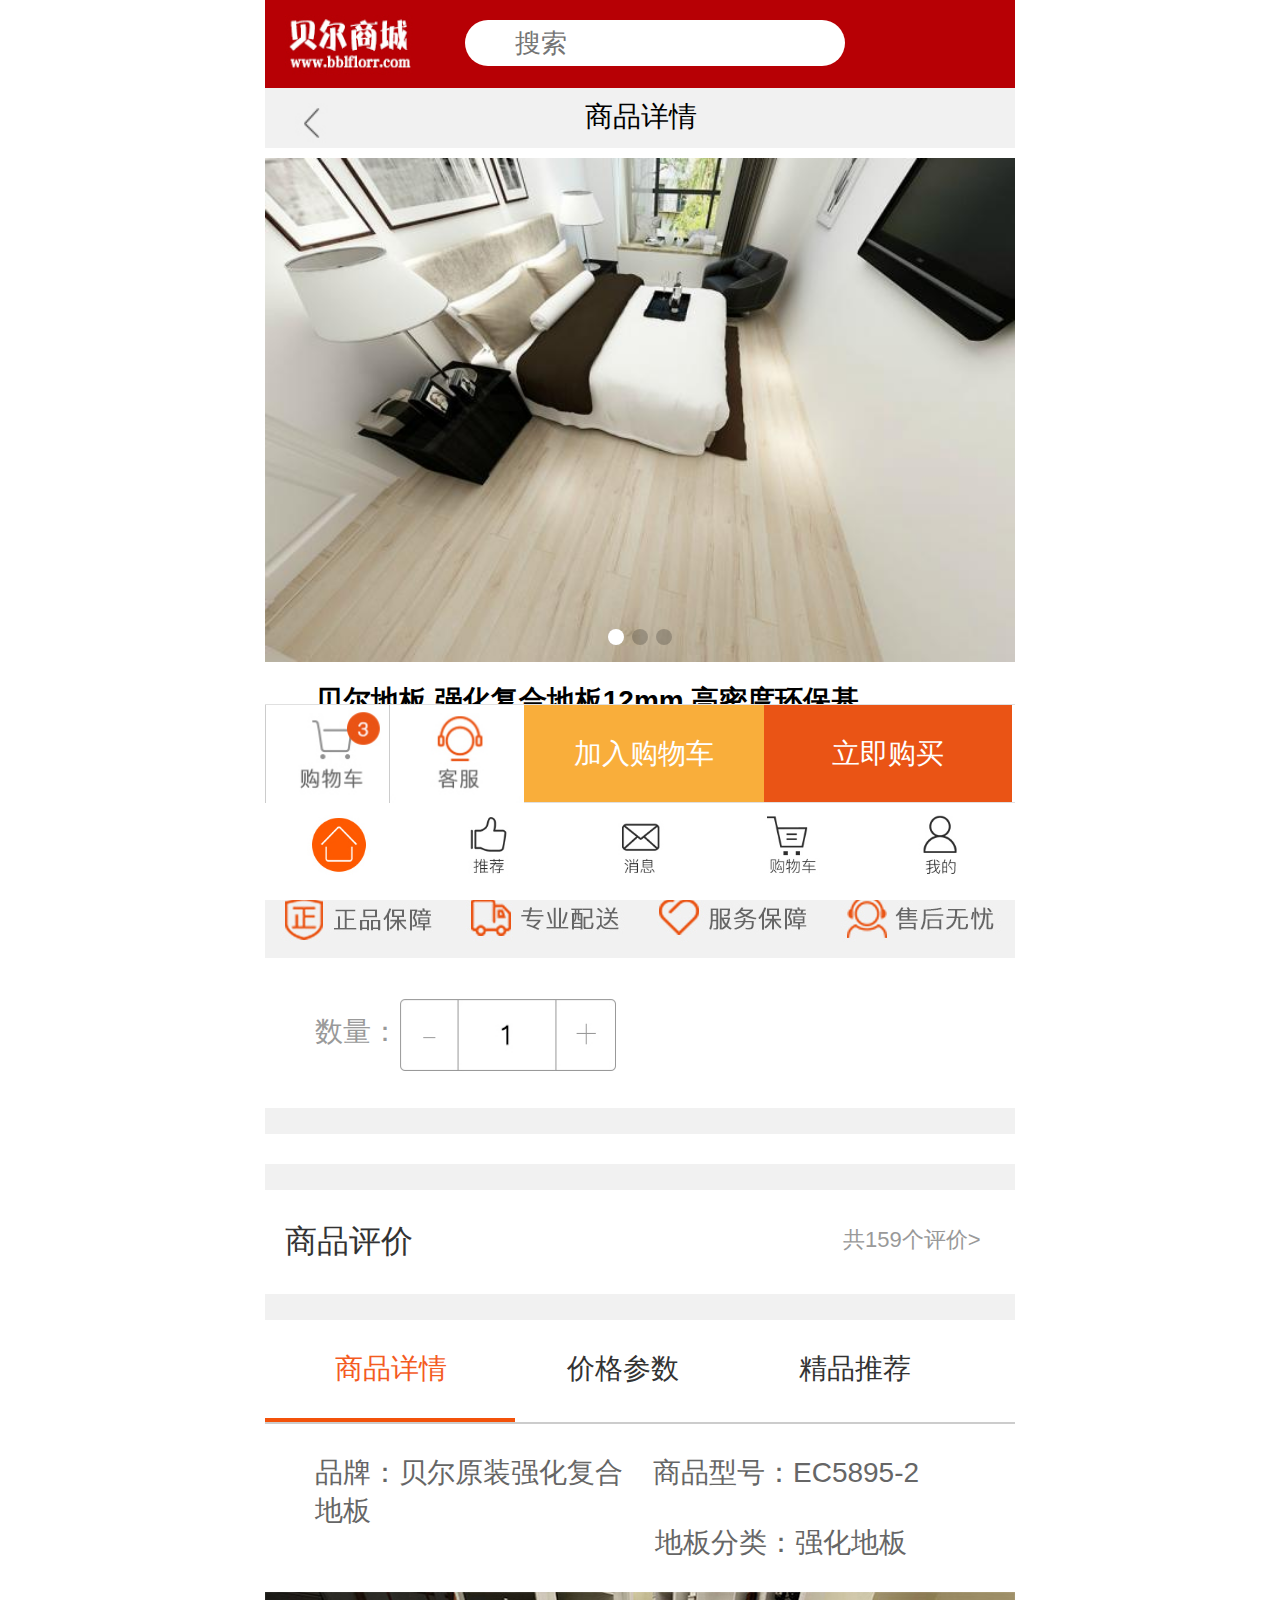
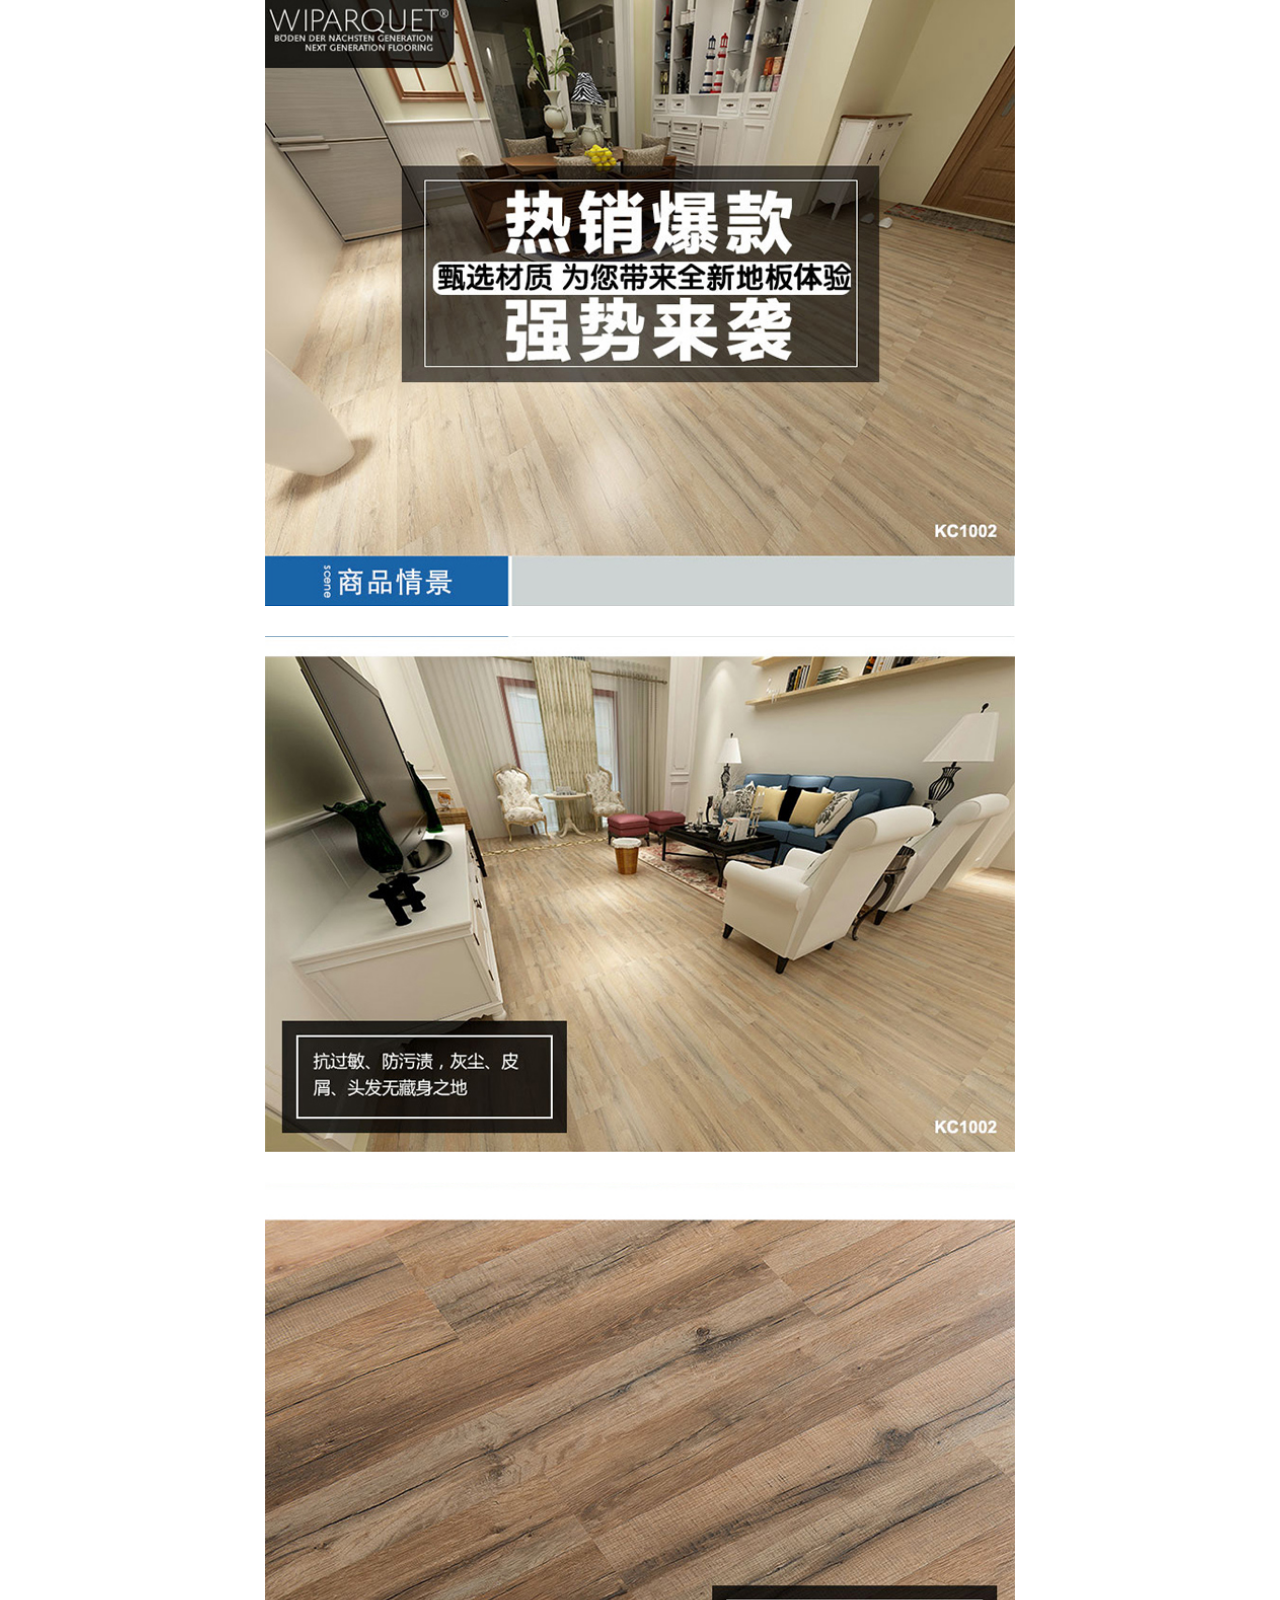
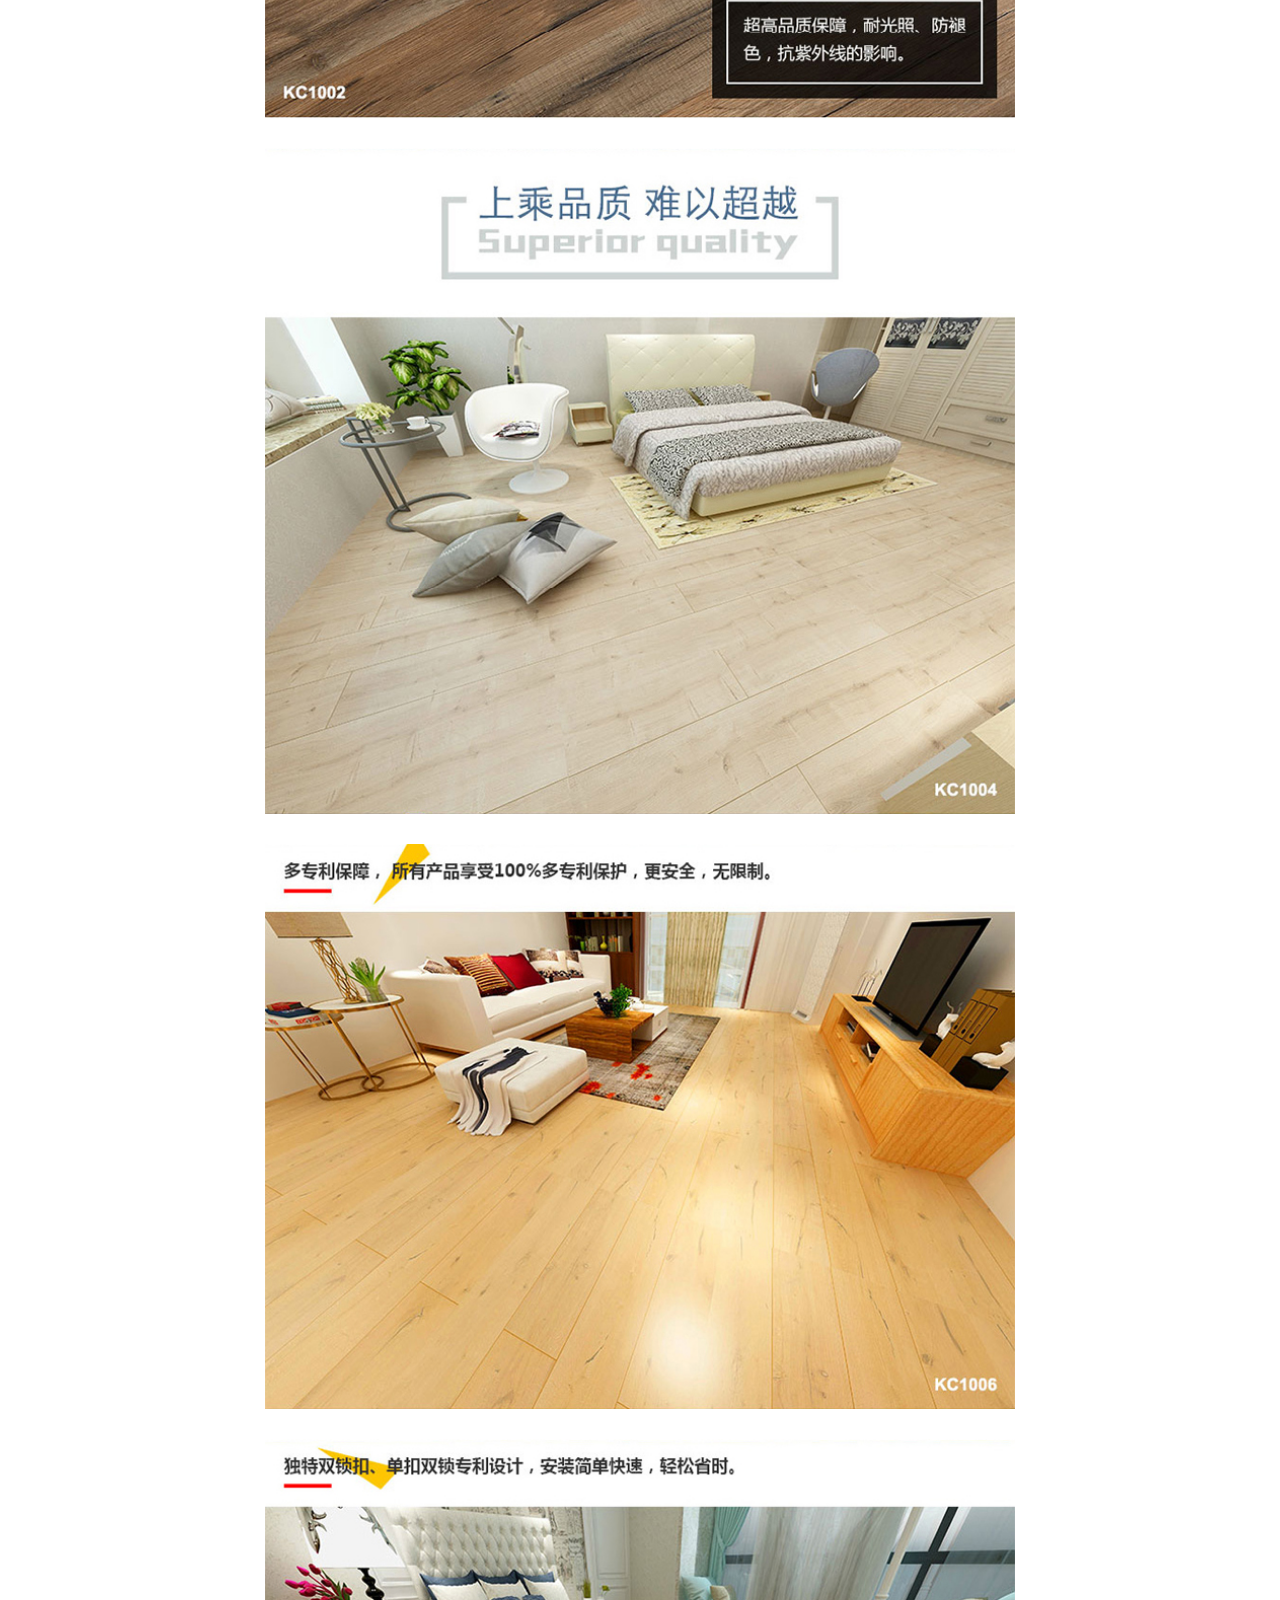
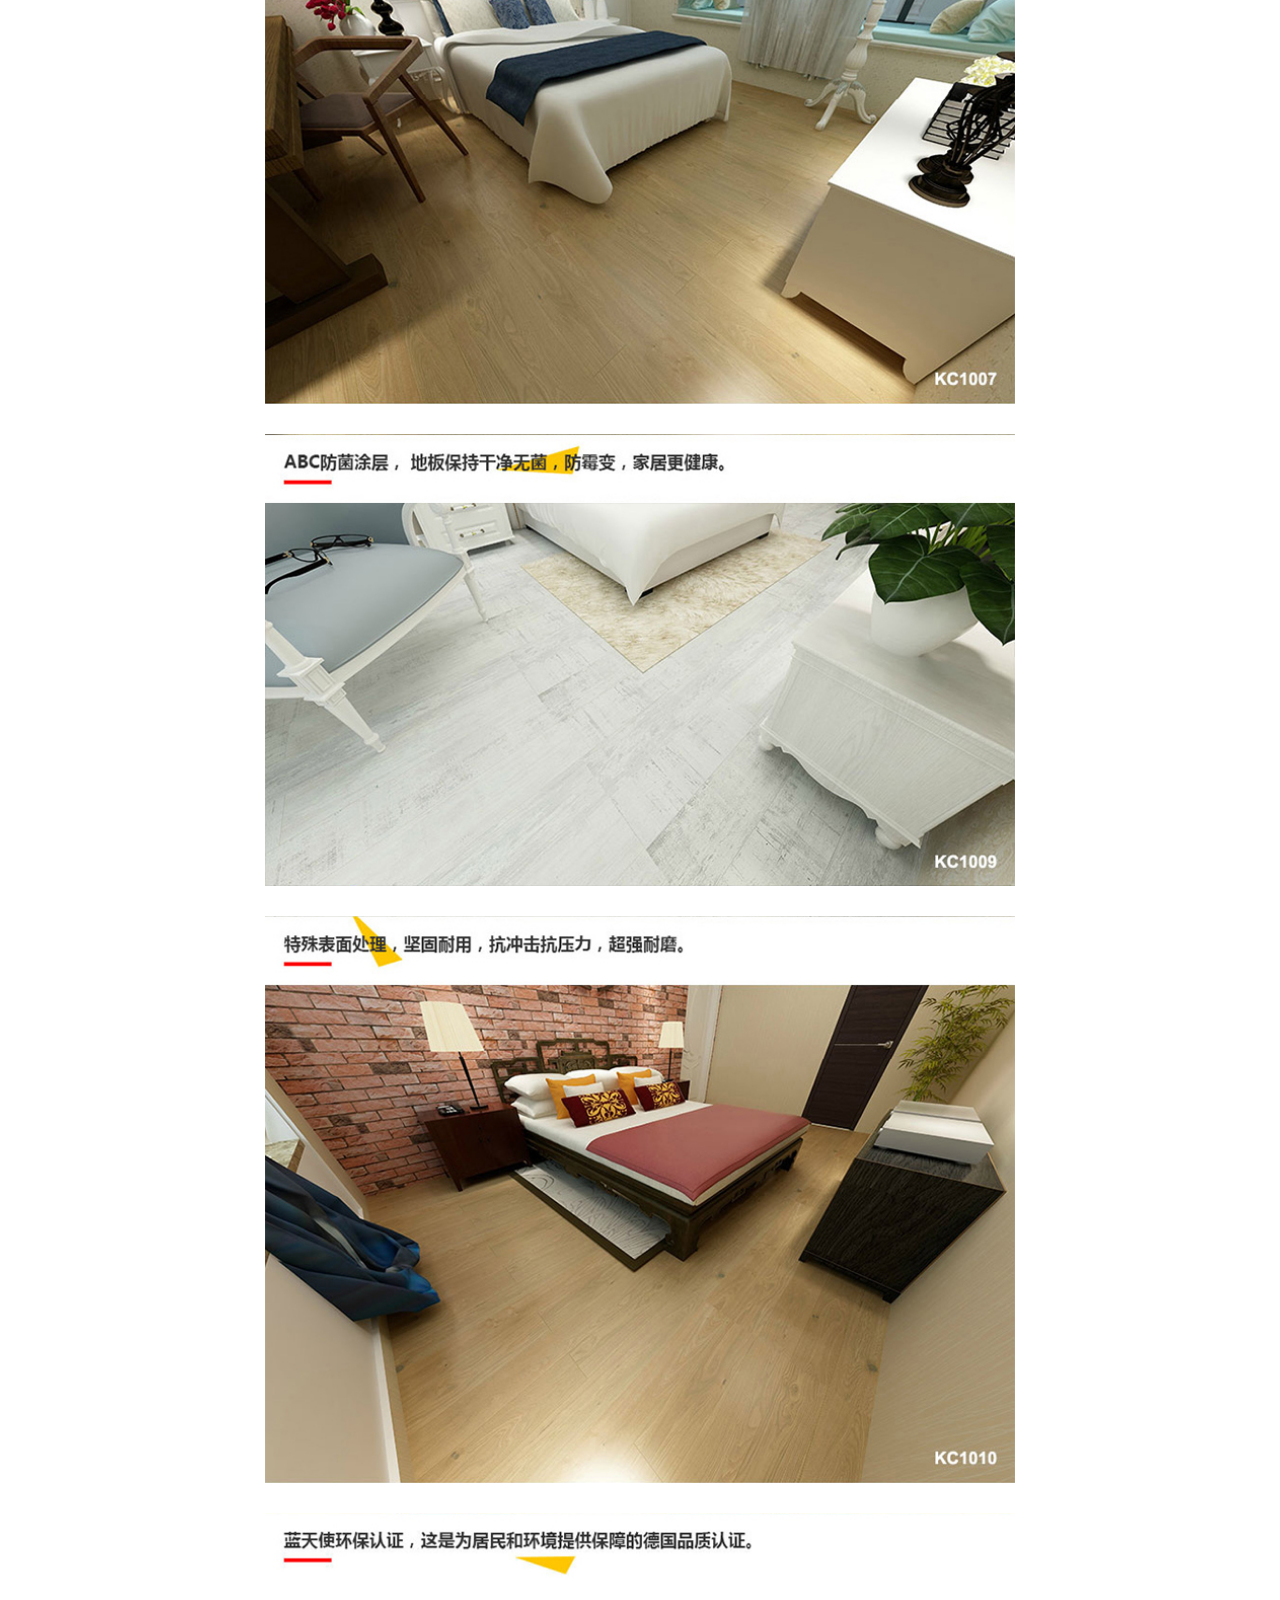
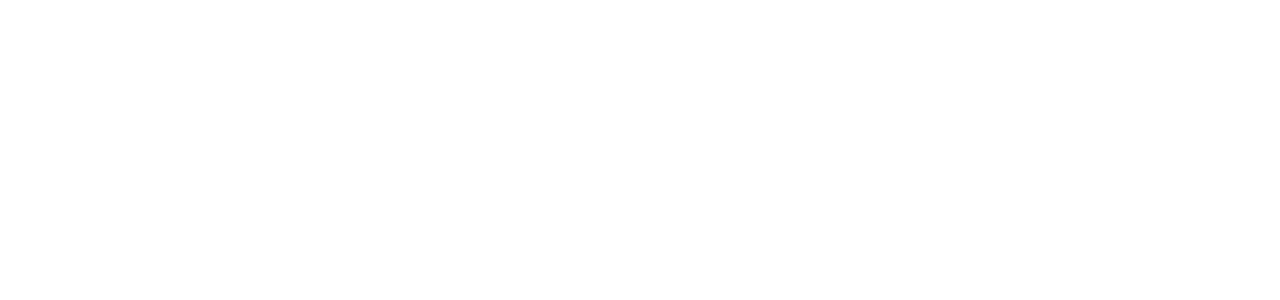
<file: html/xiangqing.html>
<!DOCTYPE html>
<html>
<head>
	<meta charset="utf-8">
	<meta name="viewport" content="width=device-width, initial-scale=1.0, maximum-scale=1.0, minimum-scale=1.0, user-scalable=no">
	<title>商品详情页面</title>

	<link rel="stylesheet" type="text/css" href="../css/xiangqing.css">
	<link rel="stylesheet" type="text/css" href="../style/swiper-4.1.6.min.css">
	<link rel="shortcut icon" type="text/css" href="../bei.ico">
	<script src="../js/adaptive.js"></script>
</head>
<body>

	<header class="a_header">
		<div class="a_header_left">
			<img src="../images/logo.jpg">
		</div>
		<div class="b_header">
			<form action="" method="post">
				<input type="text" placeholder="搜索">
				<div class="c_header iconfont">&#xe650;</div>
			</form>
		</div>
		<div class="d_header iconfont">&#xe629;</div>
		<div class="e_header iconfont">&#xe652;</div>
	</header>


	<main>
	<div class="main_wrap m_layout">
		<div class="san">
    	<div class="san_a">
    		<div class="san_b">
    		    <a href="liebiaoye.html">
    			    <img src="../images/fanhui.jpg">
    		    </a>
    			<p>商品详情</p>
    		</div>
    	</div>
    </div>

		
    	
    	<div class="banner">
        	
        	<div class="swiper-container">
                <div class="swiper-wrapper">
                    <div class="swiper-slide"><a href="#"><img src="../images/bannan1.jpg"></a></div>
                    <div class="swiper-slide"><a href="#"><img src="../images/bannan2.jpg"></a></div>
                    <div class="swiper-slide"><a href="#"><img src="../images/bannan3.jpg"></a></div>
                </div>
               
                <div class="swiper-pagination""></div>
                
            </div>
        </div>


        <div class="jie">
        	<div class="jie_a">
        		<h4>贝尔地板 强化复合地板12mm 高密度环保基<br>材 EC5895-2巅峰5895浅色</h4>
        	</div>
        	<div class="jie_b">
        		<p>本站价：</p>
        		<h4>￥218.00</h4>
        		<div class="clearfix"></div>
        	</div>
        	<div class="jie_c">
        		<p>销量：331件</p>
        		<li>库存1000件</li>
        		<div class="clearfix"></div>
        	</div>

        	<div class="shou">
        		<img src="../images/shouhuowuyou.jpg">
        	</div>

        	<div class="shu">
        		<p>数量：</p>
        		<img src="../images/shuliang.jpg">
        	</div>
        	<div class="kongbai">
        		
        	</div>
        	<div class="kongbai_a"></div>

        	<div class="ping">
        		<p>商品评价</p>
        		<li>共159个评价></li>
        		<div class="clearfix"></div>
        	</div>

        	<div class="kongbai_b">
        		
        	</div>

        	<div class="xiang">
        		<div class="xiang_a">
        			<a href="">
        			    <p>商品详情</p>
        			</a>
        		</div>
        		<div class="xiang_b">
        			<a href="">
        			    <p>价格参数</p>
        			</a>
        		</div>
        		<div class="xiang_c">
        			<a href="">
        			    <p>精品推荐</p>
        			</a>
        		</div>
        		<div class="clearfix"></div>
        	</div>

        	<div class="kongbai_c">
        		
        	</div>
        	<div class="kongbai_d">
        		
        	</div>

        	<div class="xinxi">
        		<p>品牌：贝尔原装强化复合<br>地板</p>
        		<li>商品型号：EC5895-2</li>
        	</div>
        	<div class="xinxi_a">
        		<p>地板分类：强化地板</p>
        	</div>

        	<div class="tu">
        		<img src="../images/01.jpg">
        		<img src="../images/02.jpg">
        		<img src="../images/03.jpg">
        		<img src="../images/04.jpg">
        		<img src="../images/05.jpg">
        		<img src="../images/06.jpg">
        		<img src="../images/07.jpg">
        		<img src="../images/08.jpg">
        		<img src="../images/09.jpg">
        	</div>



        </div>


</main>


<footer>
	<ul>
    	<li class="tab_on">
        	<a href="../index.html">
            </a>
        </li>
        <li>
        	<a href="">
            </a>
        </li>
        <li>
        	<a href="">
            </a>
        </li>
        <li>
        	<a href="gouwuche.html">
            </a>
        </li>
        <li>
        	<a href="wode.html">
            </a>
        </li>
    </ul>

</footer>

<div class="gou">
	<ul>
		<li class="gou_a">
			<a href="">
				<img src="../images/gouwuche.jpg">
			</a>
		</li>
		<li class="gou_b">
		    <a href="">
				<img src="../images/kefu.jpg">
			</a>
		</li>
		<div class="gou_c">
			<a href="gouwuche.html">
			    <p>加入购物车</p>
			</a>
		</div>

		<div class="gou_d">
			<a href="">
			    <p>立即购买</p>
			</a>
		</div>

	</ul>
</div>






<script src="../js/swiper-4.1.6.min.js"></script>
<script>
    var swiper = new Swiper('.swiper-container', {
		loop : true,
	  /*	autoplay: {
		  stopOnLastSlide: false,
		  disableOnInteraction: false, 
    	  delay: 2000,
  		},*/
      pagination: {
        el: '.swiper-pagination',
		clickable :true,
      },
    });
  </script>
</body>
</html>
</file>
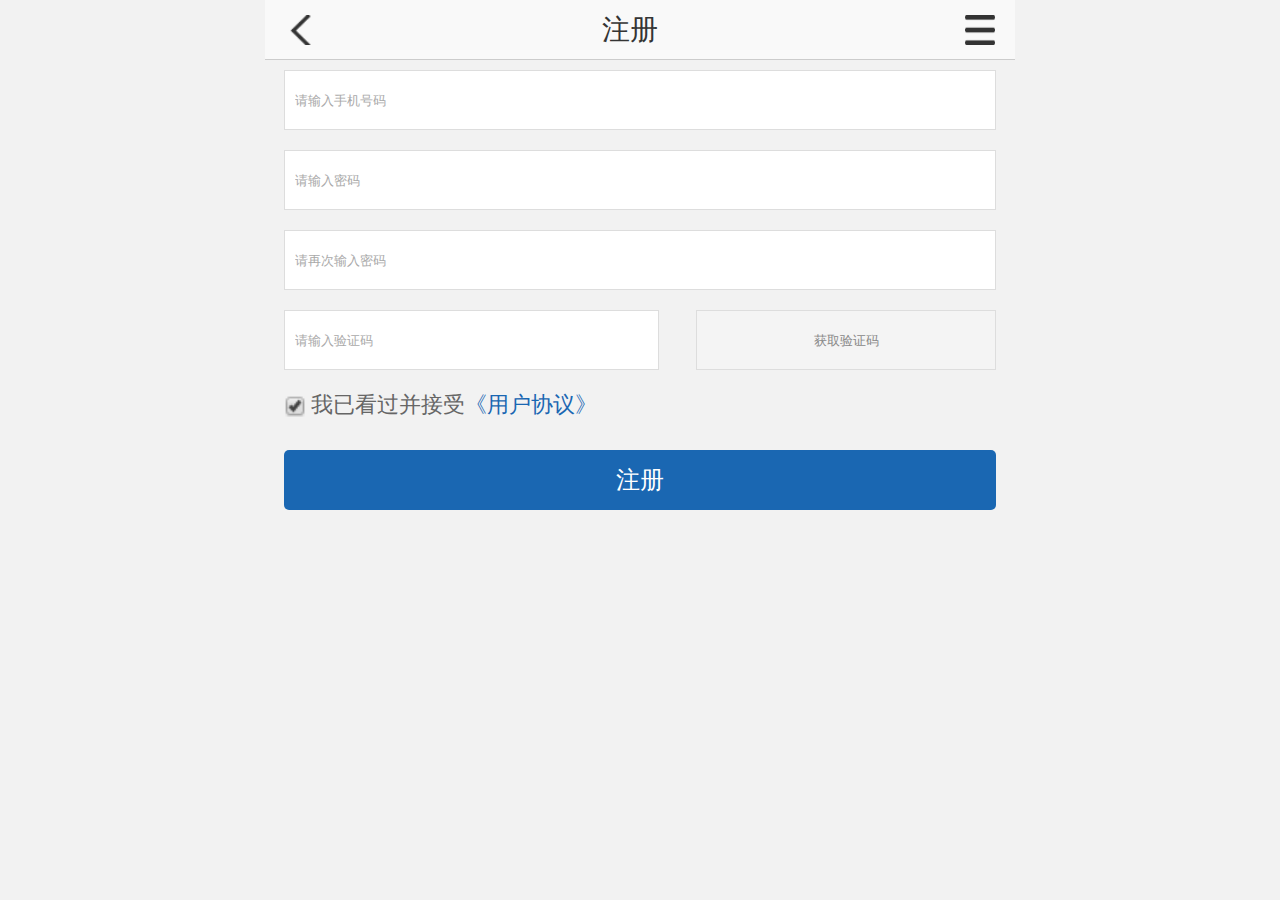
<file: html/zhuce.html>
<!DOCTYPE html>
<html>
<head>
	<meta charset="utf-8">
	<meta name="viewport" content="width=device-width, initial-scale=1.0, maximum-scale=1.0, minimum-scale=1.0, user-scalable=no">
	<title>注册</title>
	<link rel="shortcut icon" type="text/css" href="../bei.ico">
	<link rel="stylesheet" type="text/css" href="../css/zhuce.css">
	<script src="../js/adaptive.js"></script>
</head>
<body class="m_layout">

<!-- 顶部开始 -->

	<div class="ding">
		<a href="denglu.html">
			<img src="../images/05.png">
			<p>
				注册
				<img src="../images/04.png">
			</p>
		</a>
	</div>
<!-- 	顶部结束 -->
<!-- 输入框 -->
 
    <div class="wenben">
        <div class="wenben_a">
            <input type="text" placeholder="请输入手机号码">
        </div>
        <div class="wenben_a">
            <input type="text" placeholder="请输入密码">
        </div>
        <div class="wenben_a">
            <input type="text" placeholder="请再次输入密码">
        </div>
        <div class="wenben_b">
            <input type="text" placeholder="请输入验证码">
        </div>
        <div class="wenben_c">
            <input type="text" placeholder="获取验证码">
        </div>
    </div>

    <div class="xieyi">
        <div class="xieyi_a">
            <a href="">
                <img src="../images/11.png">
                <p>我已看过并接受
                    <li>《用户协议》</li>
                    
                </p>
            </a>
        </div>
    </div>

    <!-- 注册 -->

    <div class="zhuce">
        <div class="zhuce_a">
            <a href="wode.html">
                <p>注册</p>
            </a>
        </div>
    </div>





</body>
</html>
</file>
<file: style/base.css>
/* CSS Document */
/* CSS Document */
*,::before,::after{margin:0; padding:0; -webkit-box-sizing:border-box; -webkit-tap-highlight:transparent;/*清除点击默认的高亮效果*/}

a, article, aside, audio, b, blockquote, body, canvas, caption, dd,  details,div, dl, dt, em, embed, fieldset, figcaption, figure, footer, form, h1, h2, h3, h4, h5, h6, header, hgroup, html, i, iframe, img, label, legend, li, menu, nav, object, ol, output, p,s, section, small, span, strong, sub, summary, sup, table, tbody, td, tfoot, th, thead, time, tr, tt, u, ul, var, video
 { margin: 0; padding: 0; border: 0; }
 
ol, ul,li{ list-style: none;}
table { border-collapse: collapse;/*表格的边线重叠*/ border-spacing: 0; }
input,textarea{border:0 none; resize:none;/*调整尺寸*/  /*outline:none;*//*清除表单默认的蓝色边框效果*/ -webkit-appearance:none;/* 针对表单的默认的样式进行清除  比如立体效果*/}
:focus{outline:none;}
img{ display:block; -webkit-touch-callout:none;/*当你触摸并按住触摸目标时候，禁止或显示系统默认菜单 */}

a,a:link,a:visited{ text-decoration:none; color:#343434; -webkit-touch-callout:none;}
a:hover{ color:#ff6699;
	}
.clearfix:after{content:""; display:block; height:0; clear:both; visibility:hidden;}

.fl{float:left;}
.fr{float:right;}

html{-webkit-text-size-adjust: none;/*不调整（拉伸）字大小*/  font-size:100px;/*表示100px=1rem;       625%    62.5%*/}

body{font-family: "microsoft yahei", "\534E\6587\7EC6\9ED1", Verdana, Arial, Helvetica, sans-serif; font-size:24px; background:rgba(); -webkit-user-select:none; /*禁止选中内容*/}  

                 /*微软雅黑      华文细黑                                         最后一个字体：ios系统默认 */ 
	 					 
.m_layout{ max-width:7.5rem; min-width:3.2rem; width:100%;background:rgba(255,255,255,1); margin:0 auto;}				 
				 

/*文字图标的引入方法*/
main {
  height: 44rem;
}


@font-face {
  font-family: 'iconfont';  /* project id 592064 */
  src: url('http://at.alicdn.com/t/font_592064_mor436nfzloko6r.eot');
  src: url('http://at.alicdn.com/t/font_592064_mor436nfzloko6r.eot?#iefix') format('embedded-opentype'),
  url('http://at.alicdn.com/t/font_592064_mor436nfzloko6r.woff') format('woff'),
  url('http://at.alicdn.com/t/font_592064_mor436nfzloko6r.ttf') format('truetype'),
  url('http://at.alicdn.com/t/font_592064_mor436nfzloko6r.svg#iconfont') format('svg');
}
.iconfont{
  font-family:"iconfont" !important;
  font-size:16px;font-style:normal;
  -webkit-font-smoothing: antialiased;
  -webkit-text-stroke-width: 0.2px;
  -moz-osx-font-smoothing: grayscale;
}
.a_header {
  z-index: 1000;
  width: 100%;
  max-width: 7.5rem;
  min-width: 3.2rem;
  height: 0.88rem;
  background: #b70005;
  margin: 0 auto;
  position: fixed;
  left: 0;
  right: 0;
}

.a_header .a_header_left img {
  width: 1.30rem;
  height: 0.60rem;
  position: absolute;
  left: 0.20rem;
  top: 0.15rem;
}

.a_header .b_header {
  width: 100%;
  height: 0.66rem;
  margin-top: 0.1rem;
}

.a_header .b_header  form input[type=text] {
  width: 3.8rem;
  height: 0.46rem;
  background: white;
  border-radius: 0.5rem;
  font-size: 0.26rem;
  font-family: "微软雅黑", Arial; 
  padding-left: 0.5rem;
  margin-left: 2rem;
  margin-top: 0.1rem;
}


.a_header .b_header  form .c_header {
  font-size: 0.3rem;
  color: red;
  position: absolute;
  top: 0.28rem;
  left: 2.15rem;
}

.a_header .d_header {
  font-size: 0.45rem;
  color: white;
  position: absolute;
  top: 0.2rem;
  left: 6.7rem;
}

.a_header .e_header {
  font-size: 0.45rem;
  color: white;
  position: absolute;
  top: 0.2rem;
  left: 6.0rem;
}

.main_wrap{ height:800px; position:relative; z-index:10;}
.main_wrap .banner{width:100%; height:auto;}
.main_wrap .banner .swiper-container{ width:100%;}
.main_wrap .banner .swiper-container .swiper-slide{ width:100%;}
.main_wrap .banner .swiper-container .swiper-slide img{ width:100%;
 margin-top: 0.88rem;
}

.main_wrap .swiper-pagination-bullet-active {
    opacity: 1;
    background: white;
}

.main_wrap .swiper-pagination-bullet {
    width: 0.16rem;
    height: 0.16rem;
    display: inline-block;
    border-radius: 100%;
/*    background: #000;
    opacity: .2;
*/
}

nav {
  width: 100%;
  height: 2.6rem;
  
}

nav ul {
  width: 100%;
  height: 100%;
}

nav ul li {
  width: 20%;
  height: 1.04rem;
  float: left;
  text-align: center;
  margin: 0.3rem 0 ;
}

nav ul li a {
  width: 100%;
  height: 100%;
  display: block;
}

nav ul li a img {
  width: 0.86rem;
  height: 0.86rem;
  margin: 0 auto;
}

nav ul li a p {
  color: #333;
  font-size: 0.24rem;
  margin-top: 0.05rem;
}

.main_wrap .ti {
  width: 100%;
  height: 0.24rem;
  background: #eee;
  margin-top: 1rem;
}

.main_wrap .tu {
  width: 100%;
}


.main_wrap .tu a img {
  width: 100%;
}

.main_wrap .ti_a {
  width: 100%;
  height: 0.24rem;
  background: #eee;
}

.main_wrap .tui {
  width: 100%;
}

.main_wrap .tui ul {
  width: 100%;
}

.main_wrap .tui ul p {
  color: #c8000a;
  margin-top: 0.1rem;
  margin-left: 0.2rem;
}

.main_wrap .tui ul li {
  float: left;
}

.main_wrap .tui ul li a img {
  width: 1.6rem;
  height: 1.6rem;
  margin: 0 auto;
  margin-left: 0.2rem;
  margin-top: 0.2rem;
}

.main_wrap .juan {
  width: 100%;
}

.main_wrap .juan ul {
  width: 100%;
}

.main_wrap .juan ul p {
  color: #333;
  margin-top: 0.2rem;
  margin-left: 0.2rem;
}

.main_wrap .juan ul li {
  float: left;
}

.main_wrap .juan ul li a {
  width: 100%;
  height: 100%;
  display: block;
}

.main_wrap .juan ul li a img {
  margin: 0 auto;
  margin-top: 0.2rem;
  margin-left: 0.2rem;
  width: 3.4rem;
  height: 1.3rem;
}

/*.main_wrap .floor_kill {
  width: 100%;
}

.main_wrap .floor_kill .kill_bt {
  width: 100%;
}

.main_wrap .floor_kill .kill_bt h2 {
  color: red;
  float: left;
  margin-top: 0.2rem;
}

.main_wrap .floor_kill .kill_bt p {
  float: left;
  margin-top: 0.3rem;
  margin-left: 0.6rem;
}

.main_wrap .floor_kill .kill_bt span {
  float: left;
  margin-top: 0.32rem;
}

.main_wrap .floor_kill .kill_bt a {
  float: left;
  margin-top: 0.4rem;
  margin-left: 0.6rem;
  font-size: 0.2rem;
}


.main_wrap .swiper-slide  a .text p {
  font-size: 0.24rem;
  margin-top: 0.1rem;
}

.main_wrap .swiper-slide  a .pic img {
  margin-top: 0.2rem;
  width: 100%;
}

*/
/*
.m_header{ width:100%;max-width:7.5rem; min-width:3.2rem; height:0.88rem; background:rgba(255,102,153,1); margin:0 auto; position:fixed; top:0; left:0; right:0; }

.m_header .m_header_left{ width:0.48rem; height:0.48rem; font-size:0.48rem; color:#fff; position:absolute; left:0.22rem; top:0.20rem;}
.m_header .m_header_right{ width:0.48rem; height:0.48rem; font-size:0.48rem; color:#fff; position:absolute; right:0.22rem; top:0.20rem;}
.m_header .m_search{ width:100%; height:0.66rem; background:rgba(0,153,255,1); margin-top:0.10rem;}
.m_header .m_search form{ width:100%; height:100%;padding:0 0.84rem 0 0.84rem; background:rgba(153,153,204,1); position:relative;}
.m_header .m_search form input[type=text]{ width:100%; height:100%; background:rgba(255,255,255,0.6); border-radius:0.1rem; font-size:0.3rem;
 font-family:"微软雅黑", Arial; padding-left:0.1rem;}
.m_header .m_search form input[type=button]{ width:0.46rem; height:0.46rem; font-size:0.46rem; color:#fff; background:transparent;
position:absolute; top:0.1rem; right:0.94rem;

}*/


footer{ width:100%;max-width:7.5rem; min-width:3.2rem; height:0.98rem; background: rgba(255,255,255,1); border-top:1px solid rgba(102,102,102,0.2);  margin:0 auto; position:fixed;/*固定定位*/ bottom:0; left:0; right:0; z-index:100;}
footer ul{ width:100%;  height: 100%; /*display:flex;*//*伸缩盒*/}
footer ul li{/*flex:1;*/ width:20%; float:left; padding-top:0.12rem;}
footer ul li:nth-child(1) a{ width:0.66rem; height:0.86rem; display:block; background:url(../images/18.jpg) no-repeat top center; background-size:contain; margin:0 auto;}
footer ul li:nth-child(2) a{ width:0.66rem; height:0.86rem; display:block; background:url(../images/19.jpg) no-repeat top center; background-size:contain; margin:0 auto;}
footer ul li:nth-child(3) a{ width:0.66rem; height:0.86rem; display:block; background:url(../images/20.jpg) no-repeat top center; background-size:contain; margin:0 auto;}
footer ul li:nth-child(4) a{ width:0.66rem; height:0.86rem; display:block; background:url(../images/21.jpg) no-repeat top center; background-size:contain; margin:0 auto;}
footer ul li:nth-child(5) a{ width:0.66rem; height:0.86rem; display:block; background:url(../images/22.jpg) no-repeat top center; background-size:contain; margin:0 auto;}

footer ul li.tab_on:nth-child(1) a{ width:0.66rem; height:0.86rem; display:block; background:url(../images/18.jpg) no-repeat top center; background-size:contain; margin:0 auto;}


.main_wrap .tui_a ul li {
  float: left;
  margin-top: 0.2rem;
  text-align: center;
  width: 50%;
}

.main_wrap .tui_a ul li a img {
  margin: 0 auto;
  width: 3.5rem;
  height: 3.5rem;
  margin-top: 0.1rem;
}

.main_wrap .tui_a ul li a {
  width: 100%;
  height: 100%;
}

.main_wrap .tui_a ul li a p {
  margin-top: 0.1rem;
  font-size: 0.22rem;
}
</file>
<file: css/denglu.css>
/* CSS Document */
/* CSS Document */
*,::before,::after{margin:0; padding:0; -webkit-box-sizing:border-box; -webkit-tap-highlight:transparent;/*清除点击默认的高亮效果*/}

a, article, aside, audio, b, blockquote, body, canvas, caption, dd,  details,div, dl, dt, em, embed, fieldset, figcaption, figure, footer, form, h1, h2, h3, h4, h5, h6, header, hgroup, html, i, iframe, img, label, legend, li, menu, nav, object, ol, output, p,s, section, small, span, strong, sub, summary, sup, table, tbody, td, tfoot, th, thead, time, tr, tt, u, ul, var, video
 { margin: 0; padding: 0; border: 0; }
 
ol, ul,li{ list-style: none;}
table { border-collapse: collapse;/*表格的边线重叠*/ border-spacing: 0; }
input,textarea{border:0 none; resize:none;/*调整尺寸*/  /*outline:none;*//*清除表单默认的蓝色边框效果*/ -webkit-appearance:none;/* 针对表单的默认的样式进行清除  比如立体效果*/}
:focus{outline:none;}
img{ display:block; -webkit-touch-callout:none;/*当你触摸并按住触摸目标时候，禁止或显示系统默认菜单 */}

a,a:link,a:visited{ text-decoration:none; color:#343434; -webkit-touch-callout:none;}
a:hover{ color:#ff6699;
  }
.clearfix:after{content:""; display:block; height:0; clear:both; visibility:hidden;}

.fl{float:left;}
.fr{float:right;}

html{-webkit-text-size-adjust: none;/*不调整（拉伸）字大小*/  font-size:100px;/*表示100px=1rem;       625%    62.5%*/}

body{font-family: "microsoft yahei", "\534E\6587\7EC6\9ED1", Verdana, Arial, Helvetica, sans-serif; font-size:24px; background: #f2f2f2; -webkit-user-select:none; /*禁止选中内容*/}  

                 /*微软雅黑      华文细黑                                         最后一个字体：ios系统默认 */ 
             
.m_layout { max-width:7.5rem; min-width:3.2rem; width:100%;background: #f2f2f2; margin:0 auto;}        
         

/*文字图标的引入方法*/



.ding {
	background: #f9f9f9;
	width: 100%;
	height: 0.6rem;
	border-bottom: 1px solid #ccc;
}

.ding a img {
	float: left;
	margin-left: 0.2rem;
	margin-top: 0.15rem;
	width: 0.3rem;
	height: 0.3rem;
}

.ding a p {
	text-align: center;
	line-height: 0.6rem;
}

.ding a p img {
	float: right;
	margin-right: 0.2rem;
}

/*输入框开始*/

.deng {
	width: 95%;
	border: 1px solid #ddd;
	margin: 0 auto;
	margin-top: 0.2rem;
	background: white;
}

.deng .deng_a img {
	float: left;
	width: 0.25rem;
	height: 0.25rem;
	margin-top: 0.15rem;
	margin-left: 0.2rem;
	
}
.deng .deng_a {
	width: 100%;
	height: 0.6rem;
	margin-top: 0.1rem;
}

.deng .deng_a input {
	float: left;
	width: 80%;
	height: 0.5rem;
	margin-left: 0.05rem;
	font-size: 0.18rem;
	margin-top: 0.05rem;

}

.deng .deng_b img {
	float: left;
	width: 0.25rem;
	height: 0.25rem;
	margin-top: 0.15rem;
	margin-left: 0.2rem;
}

.deng .deng_b {
	width: 100%;
	height: 0.7rem;	
}

.deng .deng_b input {
	float: left;
	width: 80%;
	height: 0.5rem;
	margin-left: 0.05rem;
	border-top: 1px solid #ddd;
	font-size: 0.18rem;
	margin-top: 0.05rem;
}

.yan {
	width: 100%;
	height: 0.9rem;
}

.yan .yan_a {
	width: 100%;
}

.yan .yan_a input {
	float: left;
	width: 4.32rem;
	height: 0.6rem;
	margin-left: 2.5%;
	margin-top: 0.2rem;
	text-align: center;
	border: 1px solid #ddd;
}

.yan .yan_a img {
	float: right;
	margin-right: 2.5%;
	width: 2.5rem;
	height: 0.6rem;
	margin-top: 0.2rem;
}

.liji {
	width: 100%;
}

.liji .liji_a {
	background: #1a67b2;
	width: 95%;
	height: 0.6rem;
	margin: 0 auto;
	margin-top: 0.2rem;
	border-radius: 5px;
}

.liji .liji_a p {
	text-align: center;
	line-height: 0.6rem;
	color: white;
	font-size: 0.26rem;
}

.shouji {
	width: 100%;
}

.shouji .shouji_a a ul p {
	float: left;
	margin-left: 2.5%;
	font-size: 0.22rem;
	color: #333;
}

.shouji .shouji_a a ul li {
	float: right;
	margin-right: 2.5%;
	font-size: 0.22rem;
	color: #333;
}

.shouji .shouji_a {
	margin-top: 0.1rem;
}

.huo img {
	width: 100%;
}

.zan {
	width: 100%;
}

.zan .zan_a {
	background: #ffffff;
	width: 95%;
	height: 0.6rem;
	margin: 0 auto;
	border: 1px solid #ddd;
	border-radius: 5px;
}

.zan .zan_a a p {
	text-align: center;
	line-height: 0.6rem;
	font-size: 0.22rem;
	color: #333;
}
</file>
<file: css/dingdanxiangqing.css>
/* CSS Document */
/* CSS Document */
*,::before,::after{margin:0; padding:0; -webkit-box-sizing:border-box; -webkit-tap-highlight:transparent;/*清除点击默认的高亮效果*/}

a, article, aside, audio, b, blockquote, body, canvas, caption, dd,  details,div, dl, dt, em, embed, fieldset, figcaption, figure, footer, form, h1, h2, h3, h4, h5, h6, header, hgroup, html, i, iframe, img, label, legend, li, menu, nav, object, ol, output, p,s, section, small, span, strong, sub, summary, sup, table, tbody, td, tfoot, th, thead, time, tr, tt, u, ul, var, video
 { margin: 0; padding: 0; border: 0; }
 
ol, ul,li{ list-style: none;}
table { border-collapse: collapse;/*表格的边线重叠*/ border-spacing: 0; }
input,textarea{border:0 none; resize:none;/*调整尺寸*/  /*outline:none;*//*清除表单默认的蓝色边框效果*/ -webkit-appearance:none;/* 针对表单的默认的样式进行清除  比如立体效果*/}
:focus{outline:none;}
img{ display:block; -webkit-touch-callout:none;/*当你触摸并按住触摸目标时候，禁止或显示系统默认菜单 */}

a,a:link,a:visited{ text-decoration:none; color:#343434; -webkit-touch-callout:none;}
a:hover{ color:#ff6699;
  }
.clearfix:after{content:""; display:block; height:0; clear:both; visibility:hidden;}

.fl{float:left;}
.fr{float:right;}

html{-webkit-text-size-adjust: none;/*不调整（拉伸）字大小*/  font-size:100px;/*表示100px=1rem;       625%    62.5%*/}

body{font-family: "microsoft yahei", "\534E\6587\7EC6\9ED1", Verdana, Arial, Helvetica, sans-serif; font-size:24px; background: ; -webkit-user-select:none; /*禁止选中内容*/}  

                 /*微软雅黑      华文细黑                                         最后一个字体：ios系统默认 */ 
             
.m_layout { max-width:7.5rem; min-width:3.2rem; width:100%;background: ; margin:0 auto;}        

body {
	height: 13rem;
}

/*顶部开始*/

.ding {
	background: #f1f1f1;
	width: 100%;
	height: 0.6rem;
	border-bottom: 1px solid #ccc;
}

.ding a img {
	float: left;
	margin-left: 0.2rem;
	margin-top: 0.15rem;
	width: 0.3rem;
	height: 0.3rem;
}

.ding a p {
	width: 100%;
	color: #333;
	line-height: 0.6rem;
	margin-left: 3rem;
}

/*详情开始*/

.xiang {
	width: 100%;
	height: 0.5rem;
	margin-top: 0.3rem;
	border-bottom: 1px solid #ccc;
}

.xiang p {
	margin-left: 0.2rem;
	font-size: 0.26rem;
	color: #333;
}

/*产品开始*/

.chan {
	width: 100%;
	height: 2.3rem;
	margin-top: 0.2rem;
	border-bottom: 1px solid #ccc;
}

.chan .chan_a {
	float: left;
	margin-left: 0.2rem;
}

.chan .chan_a a img {
	width: 2rem;
	height: 2rem;
}

.chan .chan_b {
	float: left;
	margin-left: 0.2rem;
}

.chan .chan_b span {
	font-size: 0.22rem;
	color: #333;
}

.chan .chan_b .chan_d p {
	float: left;
	font-size: 0.26rem;
	color: #ed4101;
	margin-top: 0.5rem;
}

.chan .chan_b .chan_d li {
	float: right;
	font-size: 0.22rem;
	color: #999;
	margin-top: 0.5rem;
}

/*订单单号*/

.danhao {
	width: 100%;
	margin-top: 0.3rem;
	margin-left: 0.2rem;
}

.danhao .danhao_a {
	float: left;
}

.danhao .danhao_a p {
	font-size: 0.22rem;
	color: #666;
}

.danhao .danhao_b {
	float: right;
	margin-right: 0.5rem;
	width: 1.5rem;
	height: 0.5rem;
	background: #f1f1f1;
}

.danhao .danhao_b a p {
	font-size: 0.18rem;
	color: #999;
	text-align: center;
	line-height: 0.5rem;
}

.danhao_c {
	width: 100%;
	margin-left: 0.2rem;
}

.danhao_c p {
	font-size: 0.22rem;
	color: #666;
}


.danhao_d {
	width: 100%;
	margin-left: 0.2rem;
	margin-top: 0.2rem;
}

.danhao_d p {
	font-size: 0.22rem;
	color: #666;
}

.danhao_e {
	width: 100%;
	margin-top: 0.2rem;
}

.danhao_e span {
	float: right;
	font-size: 0.22rem;
	color: #ed4101;
	margin-right: 0.2rem;
}

.danhao_e p {
	float: right;
	color: #333;
	font-size: 0.22rem;
}

/*底部*/

footer{ width:100%;max-width:7.5rem; min-width:3.2rem; height:0.98rem; background: rgba(255,255,255,1); border-top:1px solid rgba(102,102,102,0.2);  margin:0 auto; position:fixed;/*固定定位*/ bottom:0; left:0; right:0; z-index:100;}
footer ul{ width:100%; height: 100%;  /*display:flex;*//*伸缩盒*/}
footer ul li{/*flex:1;*/ width:20%; float:left; padding-top:0.12rem;}
footer ul li:nth-child(1) a{ width:0.66rem; height:0.86rem; display:block; background:url(../images/白色主页.jpg) no-repeat top center; background-size:contain; margin:0 auto;}
footer ul li:nth-child(2) a{ width:0.66rem; height:0.86rem; display:block; background:url(../images/19.jpg) no-repeat top center; background-size:contain; margin:0 auto;}
footer ul li:nth-child(3) a{ width:0.66rem; height:0.86rem; display:block; background:url(../images/20.jpg) no-repeat top center; background-size:contain; margin:0 auto;}
footer ul li:nth-child(4) a{ width:0.66rem; height:0.86rem; display:block; background:url(../images/21.jpg) no-repeat top center; background-size:contain; margin:0 auto;}
footer ul li:nth-child(5) a{ width:0.66rem; height:0.86rem; display:block; background:url(../images/橙色我的.jpg) no-repeat top center; background-size:contain; margin:0 auto;}

footer ul li.tab_on:nth-child(5) a{ width:0.66rem; height:0.86rem; display:block; background:url(../images/橙色我的.jpg) no-repeat top center; background-size:contain; margin:0 auto;}
</file>
<file: css/gouwuche.css>
/* CSS Document */
/* CSS Document */
*,::before,::after{margin:0; padding:0; -webkit-box-sizing:border-box; -webkit-tap-highlight:transparent;/*清除点击默认的高亮效果*/}

a, article, aside, audio, b, blockquote, body, canvas, caption, dd,  details,div, dl, dt, em, embed, fieldset, figcaption, figure, footer, form, h1, h2, h3, h4, h5, h6, header, hgroup, html, i, iframe, img, label, legend, li, menu, nav, object, ol, output, p,s, section, small, span, strong, sub, summary, sup, table, tbody, td, tfoot, th, thead, time, tr, tt, u, ul, var, video
 { margin: 0; padding: 0; border: 0; }
 
ol, ul,li{ list-style: none;}
table { border-collapse: collapse;/*表格的边线重叠*/ border-spacing: 0; }
input,textarea{border:0 none; resize:none;/*调整尺寸*/  /*outline:none;*//*清除表单默认的蓝色边框效果*/ -webkit-appearance:none;/* 针对表单的默认的样式进行清除  比如立体效果*/}
:focus{outline:none;}
img{ display:block; -webkit-touch-callout:none;/*当你触摸并按住触摸目标时候，禁止或显示系统默认菜单 */}

a,a:link,a:visited{ text-decoration:none; color:#343434; -webkit-touch-callout:none;}
a:hover{ color:#ff6699;
  }
.clearfix:after{content:""; display:block; height:0; clear:both; visibility:hidden;}

.fl{float:left;}
.fr{float:right;}

html{-webkit-text-size-adjust: none;/*不调整（拉伸）字大小*/  font-size:100px;/*表示100px=1rem;       625%    62.5%*/}

body{font-family: "microsoft yahei", "\534E\6587\7EC6\9ED1", Verdana, Arial, Helvetica, sans-serif; font-size:24px; background: ; -webkit-user-select:none; /*禁止选中内容*/}  

                 /*微软雅黑      华文细黑                                         最后一个字体：ios系统默认 */ 
             
.m_layout { max-width:7.5rem; min-width:3.2rem; width:100%;background: ; margin:0 auto;}        


/*顶部开始*/

.ding {
	background: #f1f1f1;
	width: 100%;
	height: 0.6rem;
	border-bottom: 1px solid #ccc;
}

.ding a img {
	float: left;
	margin-left: 0.2rem;
	margin-top: 0.15rem;
	width: 0.3rem;
	height: 0.3rem;
}

.ding a p {
	width: 100%;
	color: #333;
	line-height: 0.6rem;
	margin-left: 3rem;
}

.chan {
	width: 100%;
	margin-top: 0.3rem;
}

.chan .chan_a {
	float: left;
	margin-left: 0.2rem;
	margin-top: 1rem;
}

.chan .chan_a img {
	width: 0.44rem;
	height: 0.44rem;
}

.chan .chan_b {
	float: left;
	margin-left: 0.1rem;
}

.chan .chan_b img {
	width: 2.4rem;
	height: 2.4rem;
}

.chan .chan_c {
	float: left;
	margin-left: 0.2rem;
}

.chan .chan_c a {
	font-size: 0.22rem;
	color: #333;

}

.chan .chan_c .chan_d {
	margin-top: 0.2rem;
}

.chan .chan_c .chan_d span {
	float: left;
	font-size: 0.22rem;
	color: #333;
}

.chan .chan_c .chan_d li {
	float: right;
	font-size: 0.22rem;
	color: #999;
}


.chan .chan_c .chan_e {
	float: right;
	margin-top: 0.5rem;
}

.chan .chan_c .chan_e p a {
	font-size: 0.22rem;
	color: #ed4103;
}

/*产品结束*/

/*底部*/

footer{ width:100%;max-width:7.5rem; min-width:3.2rem; height:0.98rem; background: rgba(255,255,255,1); border-top:1px solid rgba(102,102,102,0.2);  margin:0 auto; position:fixed;/*固定定位*/ bottom:0; left:0; right:0; z-index:100;}
footer ul{ width:100%; height: 100%;  /*display:flex;*//*伸缩盒*/}
footer ul li{/*flex:1;*/ width:20%; float:left; padding-top:0.12rem;}
footer ul li:nth-child(1) a{ width:0.66rem; height:0.86rem; display:block; background:url(../images/白色主页.jpg) no-repeat top center; background-size:contain; margin:0 auto;}
footer ul li:nth-child(2) a{ width:0.66rem; height:0.86rem; display:block; background:url(../images/19.jpg) no-repeat top center; background-size:contain; margin:0 auto;}
footer ul li:nth-child(3) a{ width:0.66rem; height:0.86rem; display:block; background:url(../images/20.jpg) no-repeat top center; background-size:contain; margin:0 auto;}
footer ul li:nth-child(4) a{ width:0.66rem; height:0.86rem; display:block; background:url(../images/橙色购物车.jpg) no-repeat top center; background-size:contain; margin:0 auto;}
footer ul li:nth-child(5) a{ width:0.66rem; height:0.86rem; display:block; background:url(../images/22.jpg) no-repeat top center; background-size:contain; margin:0 auto;}

footer ul li.tab_on:nth-child(4) a{ width:0.66rem; height:0.86rem; display:block; background:url(../images/橙色购物车.jpg) no-repeat top center; background-size:contain; margin:0 auto;}


.jie {
	width: 100%;
	max-width: 7.5rem;
	min-width: 3.2rem;
	height: 0.88rem;
	background: #f1f1f1;
	margin: 0 auto;
	position: fixed;
	bottom: 0.98rem;
	right: 0;
	left: 0;
	z-index: 100;
}

.jie .jie_a p {
	float: left;
	line-height: 0.88rem;
	font-size: 0.22rem;
	color: #333;
}

.jie .jie_a li {
	float: left;
	line-height: 0.88rem;
	color: #ea5415;
	font-size: 0.22rem;
}

.jie .jie_a .jie_b {
	width: 25%;
	float: right;
	text-align: center;
	background: #ea5415;
}

.jie .jie_a .jie_b span a {
	line-height: 0.88rem;
	color: white;
	font-size: 0.22rem;
}
</file>
<file: css/liebiaoye.css>
/* CSS Document */
/* CSS Document */
*,::before,::after{margin:0; padding:0; -webkit-box-sizing:border-box; -webkit-tap-highlight:transparent;/*清除点击默认的高亮效果*/}

a, article, aside, audio, b, blockquote, body, canvas, caption, dd,  details,div, dl, dt, em, embed, fieldset, figcaption, figure, footer, form, h1, h2, h3, h4, h5, h6, header, hgroup, html, i, iframe, img, label, legend, li, menu, nav, object, ol, output, p,s, section, small, span, strong, sub, summary, sup, table, tbody, td, tfoot, th, thead, time, tr, tt, u, ul, var, video
 { margin: 0; padding: 0; border: 0; }
 
ol, ul,li{ list-style: none;}
table { border-collapse: collapse;/*表格的边线重叠*/ border-spacing: 0; }
input,textarea{border:0 none; resize:none;/*调整尺寸*/  /*outline:none;*//*清除表单默认的蓝色边框效果*/ -webkit-appearance:none;/* 针对表单的默认的样式进行清除  比如立体效果*/}
:focus{outline:none;}
img{ display:block; -webkit-touch-callout:none;/*当你触摸并按住触摸目标时候，禁止或显示系统默认菜单 */}

a,a:link,a:visited{ text-decoration:none; color:#343434; -webkit-touch-callout:none;}
a:hover{ color:#ff6699;
  }
.clearfix:after{content:""; display:block; height:0; clear:both; visibility:hidden;}

.fl{float:left;}
.fr{float:right;}

html{-webkit-text-size-adjust: none;/*不调整（拉伸）字大小*/  font-size:100px;/*表示100px=1rem;       625%    62.5%*/}

body{font-family: "microsoft yahei", "\534E\6587\7EC6\9ED1", Verdana, Arial, Helvetica, sans-serif; font-size:24px; background:rgba(); -webkit-user-select:none; /*禁止选中内容*/}  

                 /*微软雅黑      华文细黑                                         最后一个字体：ios系统默认 */ 
             
.m_layout{ max-width:7.5rem; min-width:3.2rem; width:100%;background:rgba(255,255,255,1); margin:0 auto;}        
         

/*文字图标的引入方法*/
main {
  height: 17rem;
}


@font-face {
  font-family: 'iconfont';  /* project id 592064 */
  src: url('http://at.alicdn.com/t/font_592064_mor436nfzloko6r.eot');
  src: url('http://at.alicdn.com/t/font_592064_mor436nfzloko6r.eot?#iefix') format('embedded-opentype'),
  url('http://at.alicdn.com/t/font_592064_mor436nfzloko6r.woff') format('woff'),
  url('http://at.alicdn.com/t/font_592064_mor436nfzloko6r.ttf') format('truetype'),
  url('http://at.alicdn.com/t/font_592064_mor436nfzloko6r.svg#iconfont') format('svg');
}
.iconfont{
  font-family:"iconfont" !important;
  font-size:16px;font-style:normal;
  -webkit-font-smoothing: antialiased;
  -webkit-text-stroke-width: 0.2px;
  -moz-osx-font-smoothing: grayscale;
}


.a_header {
  z-index: 1000;
  width: 100%;
  max-width: 7.5rem;
  min-width: 3.2rem;
  height: 0.88rem;
  background: #b70005;
  margin: 0 auto;
  position: fixed;
  left: 0;
  right: 0;
}

.a_header .a_header_left img {
  width: 1.30rem;
  height: 0.60rem;
  position: absolute;
  left: 0.20rem;
  top: 0.15rem;
}

.a_header .b_header {
  width: 100%;
  height: 0.66rem;
  margin-top: 0.1rem;
}

.a_header .b_header  form input[type=text] {
  width: 3.8rem;
  height: 0.46rem;
  background: white;
  border-radius: 0.5rem;
  font-size: 0.26rem;
  font-family: "微软雅黑", Arial; 
  padding-left: 0.5rem;
  margin-left: 2rem;
  margin-top: 0.1rem;
}


.a_header .b_header  form .c_header {
  font-size: 0.3rem;
  color: red;
  position: absolute;
  top: 0.28rem;
  left: 2.15rem;
}

.a_header .d_header {
  font-size: 0.45rem;
  color: white;
  position: absolute;
  top: 0.2rem;
  left: 6.7rem;
}

.a_header .e_header {
  font-size: 0.45rem;
  color: white;
  position: absolute;
  top: 0.2rem;
  left: 6.0rem;
}

.main_wrap .san .san_a {
  padding-top: 0.88rem;
  width: 100%;
}

.main_wrap .san .san_a .san_b {
  background: #f1f1f1;
  width: 100%;
  height: 0.6rem;
}

.main_wrap .san .san_a .san_b p {
  float: left;
  margin-left: 2.5rem;
  margin-top: 0.1rem;
}

.main_wrap .san .san_a .san_b a {
  float: left;;
  margin-left: 0.3rem;
  margin-top: 0.15rem;
}

.main_wrap .san .san_a .san_b a img {
  width: 0.4rem;
  height: 0.4rem;
}


.main_wrap .fenlei {
  float: left;
}

body{ width:100%; height:100%; position:absolute;/*注意*/}

.main_wrap {
  width:100%; height:100%;  position:relative; overflow:hidden;
}


.main_wrap .fenlei .fenlei_a {
  float: left;
  overflow-y: scroll;
}

.main_wrap .fenlei .fenlei_a .fenlei_b {
  width: 1.8rem;
  height: 1rem;
}

.main_wrap .fenlei .fenlei_a .fenlei_b a p {
  color: #fd0f87;
  text-align: center;
  line-height: 1rem;
}

.main_wrap .fenlei .fenlei_a .fenlei_c {
  width: 1.8rem;
  height: 1.2rem;
  background: #f8f8f8;
  border-bottom: 1px solid #ccc;
}

.main_wrap .fenlei .fenlei_a .fenlei_c a p {
  color: #333;
  text-align: center;
  line-height: 1.2rem;
}

.main_wrap .fenlei .fenlei_d {
  float: left;
}

.main_wrap .fenlei .fenlei_d a img {
  width: 5.34rem;
  height: 1.68rem;
  margin-left: 0.1rem;
  margin-top: 0.2rem;
}

.main_wrap .fenlei .fenlei_d p {
  color: #999;
  font-size: 0.22rem;
  margin-top: 0.2rem;
  margin-left: 0.1rem;
}

.main_wrap .fenlei .tu {
  float: left;
  margin-top: 0.2rem;
  margin-left: 0.2rem;
}

.main_wrap .fenlei .tu_b {
  float: left;
  margin-top: 0.2rem;
  margin-left: 0.2rem;
}

.main_wrap .fenlei .tu_b a p {
  font-size: 0.22rem;
  color: #333;
  margin-top: 0.05rem;
}

.main_wrap .fenlei .tu_b a img {
  width: 2.4rem;
}

.main_wrap .fenlei .tu_a {
  float: left;
  margin-top: 0.2rem;
}

.main_wrap .fenlei .tu_a a img {
  margin-left: 2rem;
  width: 2.4rem;
}

.main_wrap .fenlei .tu_a a p {
  color: #333;
  font-size: 0.22rem;
  margin-top: 0.05rem;
  margin-left: 2rem;
}

.main_wrap .fenlei .tu a img {
  width: 2.4rem;
}

.main_wrap .fenlei .tu a p {
  font-size: 0.22rem;
  color: #333;
  margin-top: 0.05rem;
}


/*底部*/

footer{ width:100%;max-width:7.5rem; min-width:3.2rem; height:0.98rem; background: rgba(255,255,255,1); border-top:1px solid rgba(102,102,102,0.2);  margin:0 auto; position:fixed;/*固定定位*/ bottom:0; left:0; right:0; z-index:100;}
footer ul{ width:100%; height: 100%;  /*display:flex;*//*伸缩盒*/}
footer ul li{/*flex:1;*/ width:20%; float:left; padding-top:0.12rem;}
footer ul li:nth-child(1) a{ width:0.66rem; height:0.86rem; display:block; background:url(../images/18.jpg) no-repeat top center; background-size:contain; margin:0 auto;}
footer ul li:nth-child(2) a{ width:0.66rem; height:0.86rem; display:block; background:url(../images/19.jpg) no-repeat top center; background-size:contain; margin:0 auto;}
footer ul li:nth-child(3) a{ width:0.66rem; height:0.86rem; display:block; background:url(../images/20.jpg) no-repeat top center; background-size:contain; margin:0 auto;}
footer ul li:nth-child(4) a{ width:0.66rem; height:0.86rem; display:block; background:url(../images/21.jpg) no-repeat top center; background-size:contain; margin:0 auto;}
footer ul li:nth-child(5) a{ width:0.66rem; height:0.86rem; display:block; background:url(../images/22.jpg) no-repeat top center; background-size:contain; margin:0 auto;}

footer ul li.tab_on:nth-child(1) a{ width:0.66rem; height:0.86rem; display:block; background:url(../images/18.jpg) no-repeat top center; background-size:contain; margin:0 auto;}
</file>
<file: css/wode.css>
/* CSS Document */
/* CSS Document */
*,::before,::after{margin:0; padding:0; -webkit-box-sizing:border-box; -webkit-tap-highlight:transparent;/*清除点击默认的高亮效果*/}

a, article, aside, audio, b, blockquote, body, canvas, caption, dd,  details,div, dl, dt, em, embed, fieldset, figcaption, figure, footer, form, h1, h2, h3, h4, h5, h6, header, hgroup, html, i, iframe, img, label, legend, li, menu, nav, object, ol, output, p,s, section, small, span, strong, sub, summary, sup, table, tbody, td, tfoot, th, thead, time, tr, tt, u, ul, var, video
 { margin: 0; padding: 0; border: 0; }
 
ol, ul,li{ list-style: none;}
table { border-collapse: collapse;/*表格的边线重叠*/ border-spacing: 0; }
input,textarea{border:0 none; resize:none;/*调整尺寸*/  /*outline:none;*//*清除表单默认的蓝色边框效果*/ -webkit-appearance:none;/* 针对表单的默认的样式进行清除  比如立体效果*/}
:focus{outline:none;}
img{ display:block; -webkit-touch-callout:none;/*当你触摸并按住触摸目标时候，禁止或显示系统默认菜单 */}

a,a:link,a:visited{ text-decoration:none; color:#343434; -webkit-touch-callout:none;}
a:hover{ color:#ff6699;
  }
.clearfix:after{content:""; display:block; height:0; clear:both; visibility:hidden;}

.fl{float:left;}
.fr{float:right;}

html{-webkit-text-size-adjust: none;/*不调整（拉伸）字大小*/  font-size:100px;/*表示100px=1rem;       625%    62.5%*/}

body{font-family: "microsoft yahei", "\534E\6587\7EC6\9ED1", Verdana, Arial, Helvetica, sans-serif; font-size:24px; background:rgba(); -webkit-user-select:none; /*禁止选中内容*/}  

                 /*微软雅黑      华文细黑                                         最后一个字体：ios系统默认 */ 
             
.m_layout{ max-width:7.5rem; min-width:3.2rem; width:100%;background:rgba(255,255,255,1); margin:0 auto;}        
  
body {
  height: 17rem;
}

/*顶部开始*/       

.ding {
  background: #f1f1f1;
  width: 100%;
  height: 0.6rem;
}

.ding  p {
  color: #333;
  text-align: center;
  line-height: 0.6rem;
  font-size: 0.26rem;
}

/*我的开始*/

.wode {
  width: 100%;
  height: 1.87rem;
  background: url(../images/00018.jpg);
  margin-top: 0.2rem;
}

.wode .wode_a {
  float: left;
  margin-left: 0.4rem;
  margin-top: 0.4rem;
}

.wode .wode_a a img {
  width: 1rem;
  height: 1rem;
}

.wode .wode_b {
  float: left;
  margin-top: 0.55rem;
  margin-left: 0.2rem;
}

.wode .wode_b span {
  font-size: 0.26rem;
  color: white;
}

.wode .wode_b p {
  font-size: 0.16rem;
  color: white;
}

.wode .wode_c {
  float: right;
  margin-top: 0.7rem;
  margin-right: 0.4rem;
}

.wode .wode_c a img {
  width: 0.96rem;
  height: 0.36rem;
}

/*收藏开始*/

.shou {
  width: 100%;
}

.shou .shou_a {
  width: 45%;
  height: 1rem;
  float: left;
  margin-left: 0.35rem;
  margin-top: 0.3rem;
  border-right: 1px solid #ccc;
}

.shou .shou_a p {
  text-align: center;
  margin-top: 0.2rem;
  color: #333;
  font-size: 0.22rem;
}

.shou .shou_b {
  width: 45%;
  height: 1rem;
  float: left;
  margin-top: 0.3rem;
}

.shou .shou_b p {
  text-align: center;
  margin-top: 0.2rem;
  color: #333;
  font-size: 0.22rem;
}

.kong {
  background: #f1f1f1;
  width: 100%;
  height: 0.21rem;
  margin-top: 0.2rem;
}

/*订单开始*/

.dingdan {
  width: 100%;
  margin-top: 0.3rem;
}

.dingdan .dingdan_a {
  float: left;
  margin-left: 0.3rem;
}

.dingdan .dingdan_a a img {
  width: 0.46rem;
  height: 0.46rem;
}

.dingdan .dingdan_b {
  float: left;
  margin-left: 0.2rem;
  margin-top: 0.05rem;
}

.dingdan .dingdan_b a p {
  font-size: 0.26rem;
  color: #333;
}


.dingdan .dingdan_c {
  float: right;
  margin-right: 0.3rem;
  margin-top: 0.05rem;
}

.dingdan .dingdan_c a img {
  width: 0.19rem;
  height: 0.3rem;
}


.dingdan .dingdan_d {
  float: right;
  margin-right: 0.2rem;
  margin-top: 0.05rem;
}

.dingdan .dingdan_d a p {
  font-size: 0.22rem;
  color: #999;
}


.kong_a {
  background: #ccc;
  width: 100%;
  height: 0.01rem;
  margin-top: 0.3rem;
}

.shouhou {
  width: 100%;
}

.shouhou ul {
  width: 100%;
  height: 100%;
}

.shouhou ul li {
  width: 25%;
  height: 1.04rem;
  float: left;
  text-align: center;
  margin: 0.3rem 0 ;
}

.shouhou ul li a {
  width: 100%;
  height: 100%;
  display: block;
}

.shouhou ul li a img {
  width: 0.49rem;
  height: 0.44rem;
  margin: 0 auto;
}

.shouhou ul li a p {
  color: #999;
  font-size: 0.22rem;
  margin-top: 0.1rem;
}


.kong_b {
  width: 100%;
  height: 0.21rem;
  background: #f1f1f1;
}

/*分类开始*/
.fenlei {
  width: 100%;
  margin-top: 0.2rem;
  height: 0.7rem;
  border-bottom: 1px solid #ccc;
}

.fenlei .fenlei_a {
  float: left;
  margin-left: 0.2rem;
}

.fenlei .fenlei_a a img {
  width: 0.46rem;
  height: 0.46rem;
}

.fenlei .fenlei_b {
  float: left;
  margin-left: 0.2rem;
}

.fenlei .fenlei_b a {
  color: #333;
  font-size: 0.22rem;
}

.fenlei .fenlei_c {
  float: right;
  margin-right: 0.2rem;
}

.fenlei .fenlei_c a img {
  width: 0.19rem;
  height: 0.3rem;
}

.kong_c {
  width: 100%;
  height: 0.21rem;
  background: #f1f1f1;
}


.fenlei_d {
  width: 100%;
  margin-top: 0.2rem;
  height: 0.7rem;
}

.fenlei_d .fenlei_a {
  float: left;
  margin-left: 0.2rem;
}

.fenlei_d .fenlei_a a img {
  width: 0.46rem;
  height: 0.46rem;
}

.fenlei_d .fenlei_b {
  float: left;
  margin-left: 0.2rem;
}

.fenlei_d .fenlei_b a {
  color: #333;
  font-size: 0.22rem;
}

.fenlei_d .fenlei_c {
  float: right;
  margin-right: 0.2rem;
}

.fenlei_d .fenlei_c a img {
  width: 0.19rem;
  height: 0.3rem;
}

/*底部*/

footer{ width:100%;max-width:7.5rem; min-width:3.2rem; height:0.98rem; background: rgba(255,255,255,1); border-top:1px solid rgba(102,102,102,0.2);  margin:0 auto; position:fixed;/*固定定位*/ bottom:0; left:0; right:0; z-index:100;}
footer ul{ width:100%; height: 100%;  /*display:flex;*//*伸缩盒*/}
footer ul li{/*flex:1;*/ width:20%; float:left; padding-top:0.12rem;}
footer ul li:nth-child(1) a{ width:0.66rem; height:0.86rem; display:block; background:url(../images/白色主页.jpg) no-repeat top center; background-size:contain; margin:0 auto;}
footer ul li:nth-child(2) a{ width:0.66rem; height:0.86rem; display:block; background:url(../images/19.jpg) no-repeat top center; background-size:contain; margin:0 auto;}
footer ul li:nth-child(3) a{ width:0.66rem; height:0.86rem; display:block; background:url(../images/20.jpg) no-repeat top center; background-size:contain; margin:0 auto;}
footer ul li:nth-child(4) a{ width:0.66rem; height:0.86rem; display:block; background:url(../images/21.jpg) no-repeat top center; background-size:contain; margin:0 auto;}
footer ul li:nth-child(5) a{ width:0.66rem; height:0.86rem; display:block; background:url(../images/橙色我的.jpg) no-repeat top center; background-size:contain; margin:0 auto;}

footer ul li.tab_on:nth-child(5) a{ width:0.66rem; height:0.86rem; display:block; background:url(../images/橙色我的.jpg) no-repeat top center; background-size:contain; margin:0 auto;}
</file>
<file: css/xiangqing.css>
/* CSS Document */
/* CSS Document */
*,::before,::after{margin:0; padding:0; -webkit-box-sizing:border-box; -webkit-tap-highlight:transparent;/*清除点击默认的高亮效果*/}

a, article, aside, audio, b, blockquote, body, canvas, caption, dd,  details,div, dl, dt, em, embed, fieldset, figcaption, figure, footer, form, h1, h2, h3, h4, h5, h6, header, hgroup, html, i, iframe, img, label, legend, li, menu, nav, object, ol, output, p,s, section, small, span, strong, sub, summary, sup, table, tbody, td, tfoot, th, thead, time, tr, tt, u, ul, var, video
 { margin: 0; padding: 0; border: 0; }
 
ol, ul,li{ list-style: none;}
table { border-collapse: collapse;/*表格的边线重叠*/ border-spacing: 0; }
input,textarea{border:0 none; resize:none;/*调整尺寸*/  /*outline:none;*//*清除表单默认的蓝色边框效果*/ -webkit-appearance:none;/* 针对表单的默认的样式进行清除  比如立体效果*/}
:focus{outline:none;}
img{ display:block; -webkit-touch-callout:none;/*当你触摸并按住触摸目标时候，禁止或显示系统默认菜单 */}

a,a:link,a:visited{ text-decoration:none; color:#343434; -webkit-touch-callout:none;}
a:hover{ color:#ff6699;
	}
.clearfix:after{content:""; display:block; height:0; clear:both; visibility:hidden;}

.fl{float:left;}
.fr{float:right;}

html{-webkit-text-size-adjust: none;/*不调整（拉伸）字大小*/  font-size:100px;/*表示100px=1rem;       625%    62.5%*/}

body{font-family: "microsoft yahei", "\534E\6587\7EC6\9ED1", Verdana, Arial, Helvetica, sans-serif; font-size:24px; background:rgba(); -webkit-user-select:none; /*禁止选中内容*/}  

                 /*微软雅黑      华文细黑                                         最后一个字体：ios系统默认 */ 
	 					 
.m_layout{ max-width:7.5rem; min-width:3.2rem; width:100%;background:rgba(255,255,255,1); margin:0 auto;}				 
				 

/*文字图标的引入方法*/
main {
  height: 67rem;
}


@font-face {
  font-family: 'iconfont';  /* project id 592064 */
  src: url('http://at.alicdn.com/t/font_592064_mor436nfzloko6r.eot');
  src: url('http://at.alicdn.com/t/font_592064_mor436nfzloko6r.eot?#iefix') format('embedded-opentype'),
  url('http://at.alicdn.com/t/font_592064_mor436nfzloko6r.woff') format('woff'),
  url('http://at.alicdn.com/t/font_592064_mor436nfzloko6r.ttf') format('truetype'),
  url('http://at.alicdn.com/t/font_592064_mor436nfzloko6r.svg#iconfont') format('svg');
}
.iconfont{
  font-family:"iconfont" !important;
  font-size:16px;font-style:normal;
  -webkit-font-smoothing: antialiased;
  -webkit-text-stroke-width: 0.2px;
  -moz-osx-font-smoothing: grayscale;
}


.a_header {
  z-index: 1000;
  width: 100%;
  max-width: 7.5rem;
  min-width: 3.2rem;
  height: 0.88rem;
  background: #b70005;
  margin: 0 auto;
  position: fixed;
  left: 0;
  right: 0;
}

.a_header .a_header_left img {
  width: 1.30rem;
  height: 0.60rem;
  position: absolute;
  left: 0.20rem;
  top: 0.15rem;
}

.a_header .b_header {
  width: 100%;
  height: 0.66rem;
  margin-top: 0.1rem;
}

.a_header .b_header  form input[type=text] {
  width: 3.8rem;
  height: 0.46rem;
  background: white;
  border-radius: 0.5rem;
  font-size: 0.26rem;
  font-family: "微软雅黑", Arial; 
  padding-left: 0.5rem;
  margin-left: 2rem;
  margin-top: 0.1rem;
}


.a_header .b_header  form .c_header {
  font-size: 0.3rem;
  color: red;
  position: absolute;
  top: 0.28rem;
  left: 2.15rem;
}

.a_header .d_header {
  font-size: 0.45rem;
  color: white;
  position: absolute;
  top: 0.2rem;
  left: 6.7rem;
}

.a_header .e_header {
  font-size: 0.45rem;
  color: white;
  position: absolute;
  top: 0.2rem;
  left: 6.0rem;
}

.main_wrap{ height:800px; position:relative; z-index:10;}
.main_wrap .banner{width:100%; height:auto;}
.main_wrap .banner .swiper-container{ width:100%;}
.main_wrap .banner .swiper-container .swiper-slide{ width:100%;}
.main_wrap .banner .swiper-container .swiper-slide img{ width:100%;
 margin-top: 0.1rem;
}

.main_wrap .swiper-pagination-bullet-active {
    opacity: 1;
    background: white;
}

.main_wrap .swiper-pagination-bullet {
    width: 0.16rem;
    height: 0.16rem;
    display: inline-block;
    border-radius: 100%;
/*    background: #000;
    opacity: .2;
*/
}



.main_wrap .san .san_a {
	padding-top: 0.88rem;
	width: 100%;
}

.main_wrap .san .san_a .san_b {
	background: #f1f1f1;
	width: 100%;
	height: 0.6rem;
}

.main_wrap .san .san_a .san_b p {
	float: left;
	margin-left: 2.5rem;
	margin-top: 0.1rem;
}

.main_wrap .san .san_a .san_b a {
	float: left;;
	margin-left: 0.3rem;
	margin-top: 0.15rem;
}

.main_wrap .san .san_a .san_b a img {
	width: 0.4rem;
	height: 0.4rem;
}


.main_wrap .jie {
	width: 100%;
}

.main_wrap .jie .jie_a {
	width: 100%;
}

.main_wrap .jie .jie_a h4 {
	margin-left: 0.5rem;
	margin-top: 0.2rem;
}

.main_wrap .jie_b {
	color: #e74f0e;
}

.main_wrap .jie_b p {
	float: left;
	margin-left: 0.8rem;

	margin-top: 0.18rem;
}

.main_wrap .jie_b h4 {
	float: left;
	margin-top: 0.18rem;
}

.main_wrap .jie_c p {
	float: left;
	font-size: 0.18rem;
	color: #999;
	margin-left: 0.8rem;
	margin-top: 0.1rem;
}

.main_wrap .jie_c li {
	float: left;
	font-size: 0.18rem;
	color: #999;
	margin-left: 2rem;
	margin-top: 0.1rem;
}

.main_wrap .shou {
	width: 100%;
}

.main_wrap .shou img {
	margin-top: 0.3rem;
	width: 100%;
}

.main_wrap .shu {
	width: 100%;
}

.main_wrap .shu p {
	float: left;
	margin-top: 0.55rem;
	color: #999;
	margin-left: 0.5rem;
}

.main_wrap .shu img {
	float: left;
	margin-top: 0.4rem;
	width: 2.2rem;
	height: 0.74rem;
}

.main_wrap .kongbai {
	background: #f1f1f1;
	width: 100%;
	height: 0.26rem;
	margin-top: 1.5rem;
}

.main_wrap .kongbai_a {
	background: #f1f1f1;
	width: 100%;
	height: 0.26rem;
	margin-top: 0.3rem;
}

.main_wrap .ping {
	width: 100%;
}

.main_wrap .ping p {
	float: left;
	color: #333;
	margin-left: 0.2rem;
	margin-top: 0.3rem;
	font-size: 0.32rem;
}

.main_wrap .ping li {
	float: left;
	color: #999;
	margin-left: 4.3rem;
	margin-top: 0.35rem;
	font-size: 0.22rem;
}

.main_wrap .kongbai_b {
	background: #f1f1f1;
	width: 100%;
	height: 0.26rem;
	margin-top: 0.3rem;
}

.main_wrap .xiang {
	width: 100%;
}

.main_wrap .xiang .xiang_a a p {
	color: #f45b1f;
	float: left;
	margin-top: 0.3rem;
	margin-left: 0.7rem;
/*	border-bottom: 0.02rem solid #ccc;*/
}

.main_wrap .xiang .xiang_b a p {
	float: left;
	margin-top: 0.3rem;
	margin-left: 1.2rem;
	color: #333;
}

.main_wrap .xiang .xiang_c a p {
	float: left;
	margin-top: 0.3rem;
	margin-left: 1.2rem;
	color: #333;
}

.main_wrap .kongbai_c {
	background: #f3520a;
	width: 33.33%;
	height: 0.04rem;
	margin-top: 0.3rem;
}

.main_wrap .kongbai_d {
	background: #ccc;
	width: 100%;
	height: 0.02rem;
}

.main_wrap .xinxi {
	width: 100%;
}

.main_wrap .xinxi p {
	float: left;
	color: #666;
	margin-top: 0.3rem;
	margin-left: 0.5rem;
}

.main_wrap .xinxi li {
	float: left;
	color: #666;
	margin-top: 0.3rem;
	margin-left: 0.3rem;
}

.main_wrap .xinxi_a {
	width: 100%;
}

.main_wrap .xinxi_a p {
	margin-top: 1rem;
	margin-left: 3.9rem;
	color: #666;
}

.main_wrap .tu {
	width: 100%;
}

.main_wrap .tu img {
	width: 100%;
	margin-top: 0.3rem;
}

/*底部*/

footer{ width:100%;max-width:7.5rem; min-width:3.2rem; height:0.98rem; background: rgba(255,255,255,1); border-top:1px solid rgba(102,102,102,0.2);  margin:0 auto; position:fixed;/*固定定位*/ bottom:0; left:0; right:0; z-index:100;}
footer ul{ width:100%; height: 100%;  /*display:flex;*//*伸缩盒*/}
footer ul li{/*flex:1;*/ width:20%; float:left; padding-top:0.12rem;}
footer ul li:nth-child(1) a{ width:0.66rem; height:0.86rem; display:block; background:url(../images/18.jpg) no-repeat top center; background-size:contain; margin:0 auto;}
footer ul li:nth-child(2) a{ width:0.66rem; height:0.86rem; display:block; background:url(../images/19.jpg) no-repeat top center; background-size:contain; margin:0 auto;}
footer ul li:nth-child(3) a{ width:0.66rem; height:0.86rem; display:block; background:url(../images/20.jpg) no-repeat top center; background-size:contain; margin:0 auto;}
footer ul li:nth-child(4) a{ width:0.66rem; height:0.86rem; display:block; background:url(../images/21.jpg) no-repeat top center; background-size:contain; margin:0 auto;}
footer ul li:nth-child(5) a{ width:0.66rem; height:0.86rem; display:block; background:url(../images/22.jpg) no-repeat top center; background-size:contain; margin:0 auto;}

footer ul li.tab_on:nth-child(1) a{ width:0.66rem; height:0.86rem; display:block; background:url(../images/18.jpg) no-repeat top center; background-size:contain; margin:0 auto;}


.gou {
	width: 100%;
	max-width: 7.5rem;
	min-width: 3.2rem;
	height: 0.98rem;
	background: rgba(255,255,255,1);
	border-top: 1px solid rgba(102,102,102,0.2);
	margin: 0 auto;
	position: fixed;
	bottom: 0.98rem;
	right: 0;
	left: 0;
	z-index: 100;
}

.gou ul {
	width: 100%;
	height: 100%;
}

.gou ul li {
	float: left;
}

.gou ul li a img {
	border-left: 1px solid #ccc;
	height: 0.98rem;
}

.gou ul .gou_c {
	float: left;
	background: #f9ae3b;
	width: 32%;
	height: 100%;
}

.gou ul .gou_c a p {
	color: white;
	text-align: center;
	line-height: 0.98rem;
}

.gou ul .gou_d {
	float: left;
	background: #ea5415;
	height: 100%;
	width: 33%;
}

.gou ul .gou_d a p {
	color: white;
	text-align: center;
	line-height: 0.98rem;
}
</file>
<file: css/zhuce.css>
/* CSS Document */
/* CSS Document */
*,::before,::after{margin:0; padding:0; -webkit-box-sizing:border-box; -webkit-tap-highlight:transparent;/*清除点击默认的高亮效果*/}

a, article, aside, audio, b, blockquote, body, canvas, caption, dd,  details,div, dl, dt, em, embed, fieldset, figcaption, figure, footer, form, h1, h2, h3, h4, h5, h6, header, hgroup, html, i, iframe, img, label, legend, li, menu, nav, object, ol, output, p,s, section, small, span, strong, sub, summary, sup, table, tbody, td, tfoot, th, thead, time, tr, tt, u, ul, var, video
 { margin: 0; padding: 0; border: 0; }
 
ol, ul,li{ list-style: none;}
table { border-collapse: collapse;/*表格的边线重叠*/ border-spacing: 0; }
input,textarea{border:0 none; resize:none;/*调整尺寸*/  /*outline:none;*//*清除表单默认的蓝色边框效果*/ -webkit-appearance:none;/* 针对表单的默认的样式进行清除  比如立体效果*/}
:focus{outline:none;}
img{ display:block; -webkit-touch-callout:none;/*当你触摸并按住触摸目标时候，禁止或显示系统默认菜单 */}

a,a:link,a:visited{ text-decoration:none; color:#343434; -webkit-touch-callout:none;}
a:hover{ color:#ff6699;
  }
.clearfix:after{content:""; display:block; height:0; clear:both; visibility:hidden;}

.fl{float:left;}
.fr{float:right;}

html{-webkit-text-size-adjust: none;/*不调整（拉伸）字大小*/  font-size:100px;/*表示100px=1rem;       625%    62.5%*/}

body{font-family: "microsoft yahei", "\534E\6587\7EC6\9ED1", Verdana, Arial, Helvetica, sans-serif; font-size:24px; background: #f2f2f2; -webkit-user-select:none; /*禁止选中内容*/}  

                 /*微软雅黑      华文细黑                                         最后一个字体：ios系统默认 */ 
             
.m_layout { max-width:7.5rem; min-width:3.2rem; width:100%;background: #f2f2f2; margin:0 auto;}        
         

/*文字图标的引入方法*/



.ding {
	background: #f9f9f9;
	width: 100%;
	height: 0.6rem;
	border-bottom: 1px solid #ccc;
}

.ding a img {
	float: left;
	margin-left: 0.2rem;
	margin-top: 0.15rem;
	width: 0.3rem;
	height: 0.3rem;
}

.ding a p {
	text-align: center;
	line-height: 0.6rem;
}

.ding a p img {
	float: right;
	margin-right: 0.2rem;
}

.wenben {
	width: 100%;
	height: 3.2rem;
}

.wenben .wenben_a input {
	width: 95%;
	height: 0.6rem;
	margin: 0.1rem 0 ;
	border: 1px solid #ddd;
	margin-left: 2.5%;
	padding-left: 0.1rem;
	background: #ffffff;
	

}

.wenben .wenben_b input {
	float: left;
	width: 50%;
	height: 0.6rem;
	margin-left: 2.5%;
	border: 1px solid #ddd;
	margin-top: 0.1rem;
	padding-left: 0.1rem;
	background: #ffffff;
	
}

.wenben .wenben_c input {
	float: right;
	width: 40%;
	height: 0.6rem;
	margin-right: 2.5%;
	border: 1px solid #ddd;
	margin-top: 0.1rem;
	text-align: center;
	background: #f4f4f4;
}

.wenben .wenben_a input[type=text]::-webkit-input-placeholder {
	color: #a9a9a9;
}

.wenben .wenben_b input[type=text]::-webkit-input-placeholder {
	color: #a9a9a9;
}
.wenben .wenben_c input[type=text]::-webkit-input-placeholder {
	color: #888888;
}

/*协议*/
.xieyi {
	width: 100%;
	height: 0.5rem;
}

.xieyi .xieyi_a a img {
	float: left;
	width: 0.22rem;
	height: 0.22rem;
	margin-top: 0.15rem;
	margin-left: 2.5%;
}

.xieyi .xieyi_a a p {
	float: left;
	font-size: 0.22rem;
	color: #666666;
	margin-left: 0.05rem;
	margin-top: 0.1rem;
}

.xieyi .xieyi_a a  li {
	float: left;
	font-size: 0.22rem;
	color: #1a67b2;
	margin-top: 0.1rem;
}
/*
注册*/

.zhuce {
	width: 100%;
}

.zhuce .zhuce_a {
	background: #1a67b2;
	width: 95%;
	height: 0.6rem;
	margin-left: 2.5%;
	border-radius: 5px;
	text-align: center;
	line-height: 0.6rem;
	margin-top: 0.2rem;
}

.zhuce .zhuce_a a p {
	color: white;
	font-size: 0.24rem;
}
</file>
